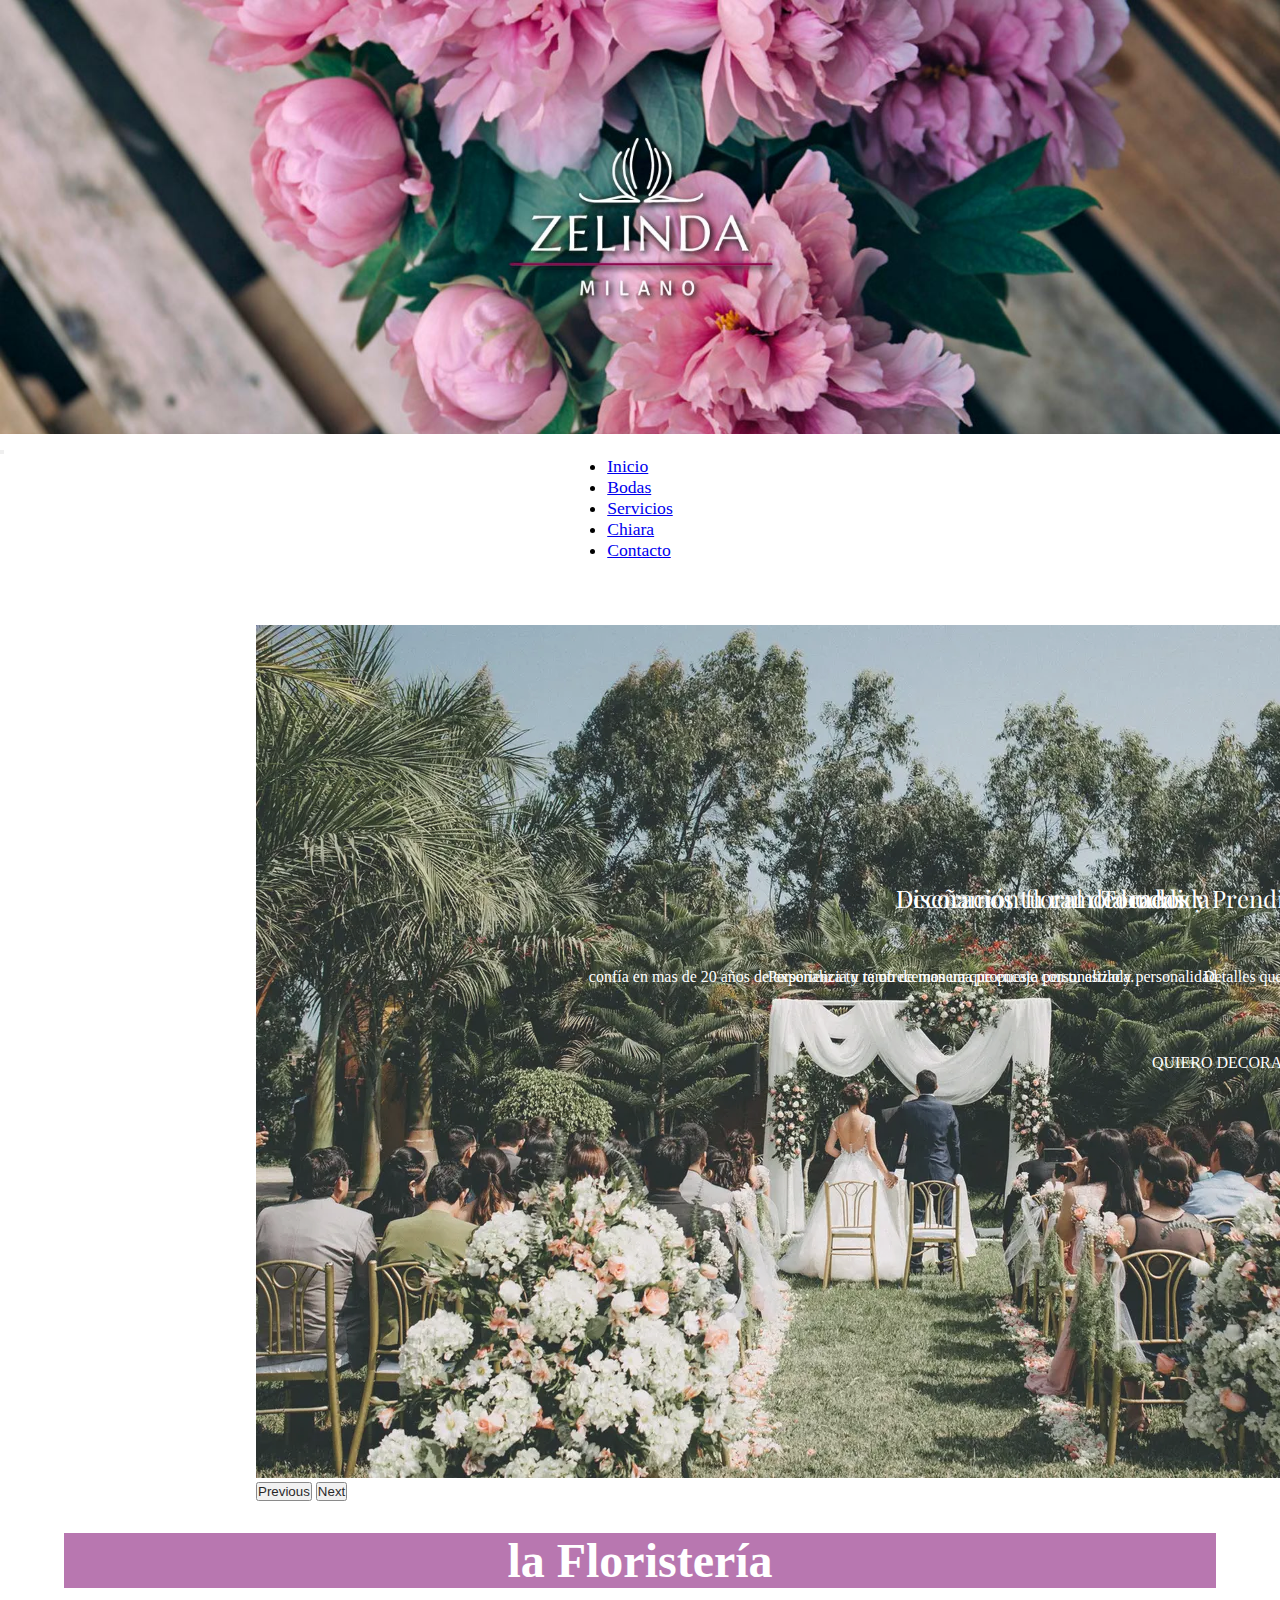
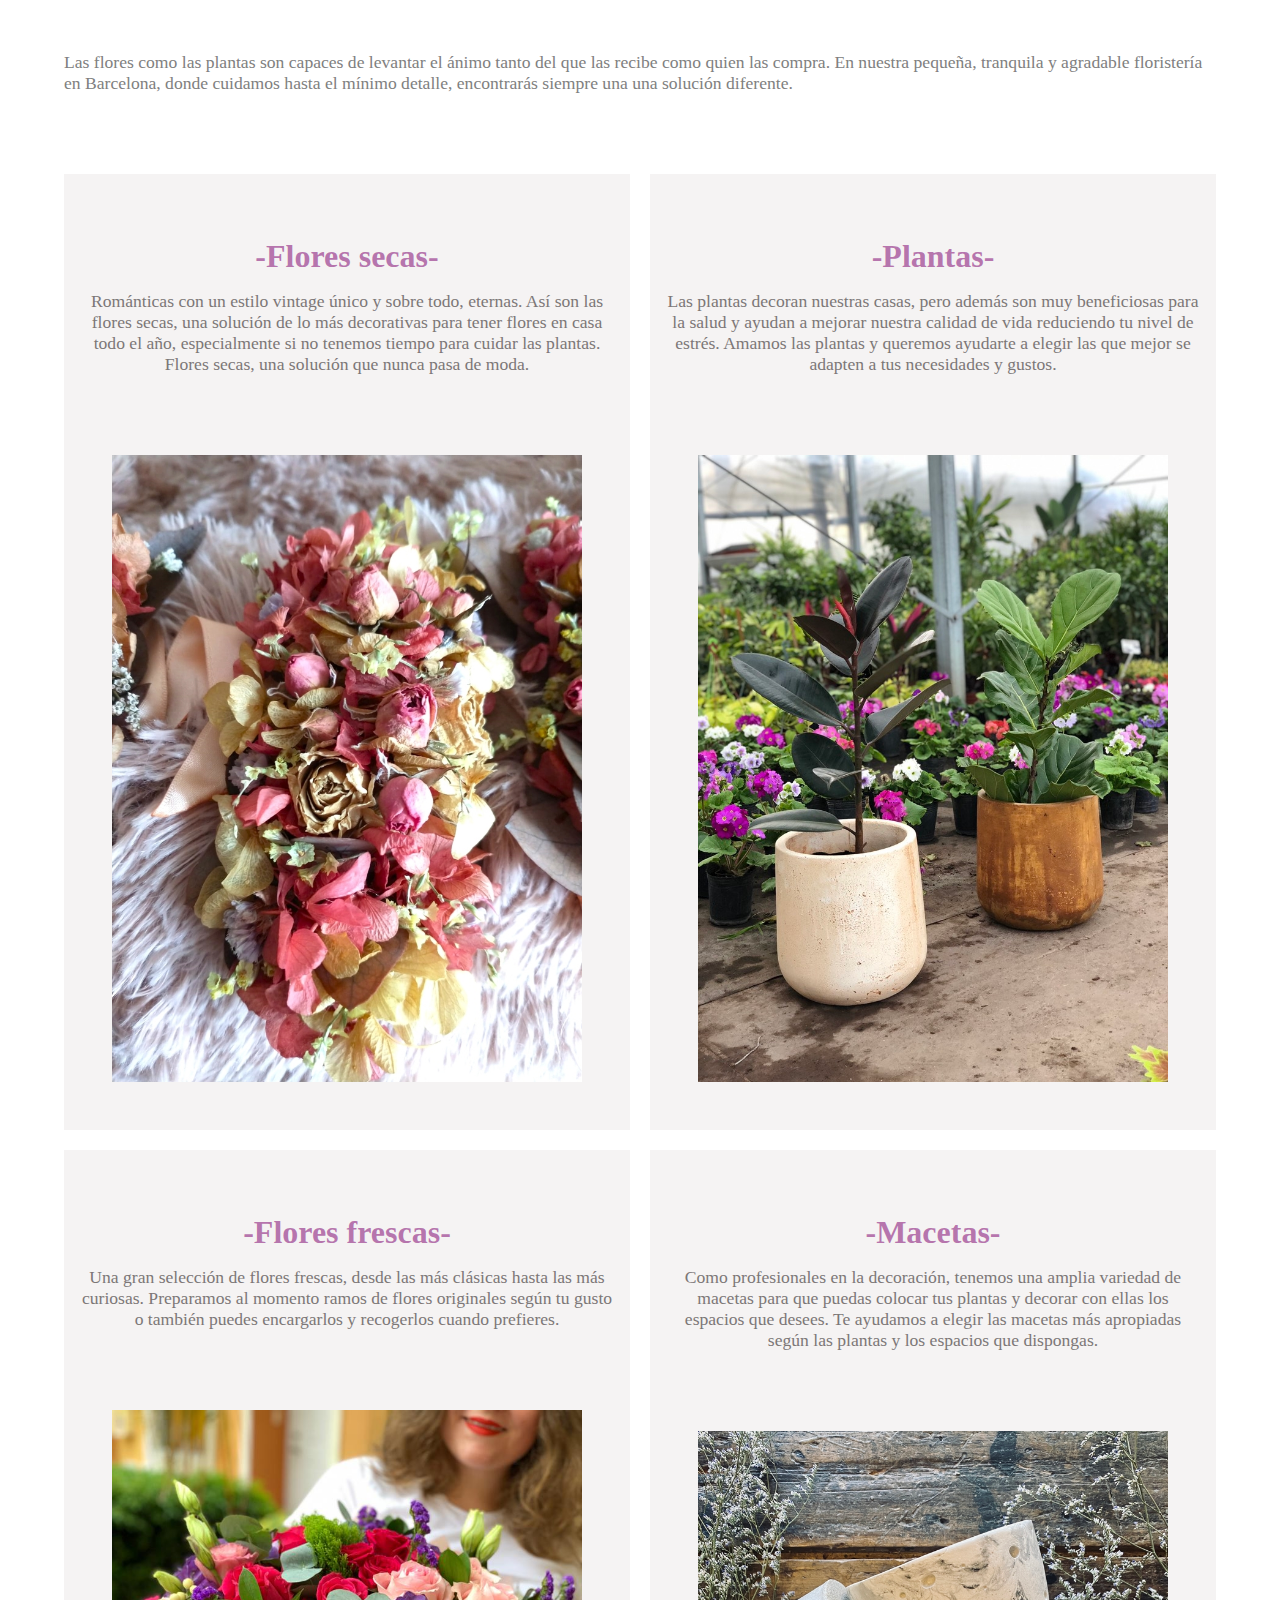
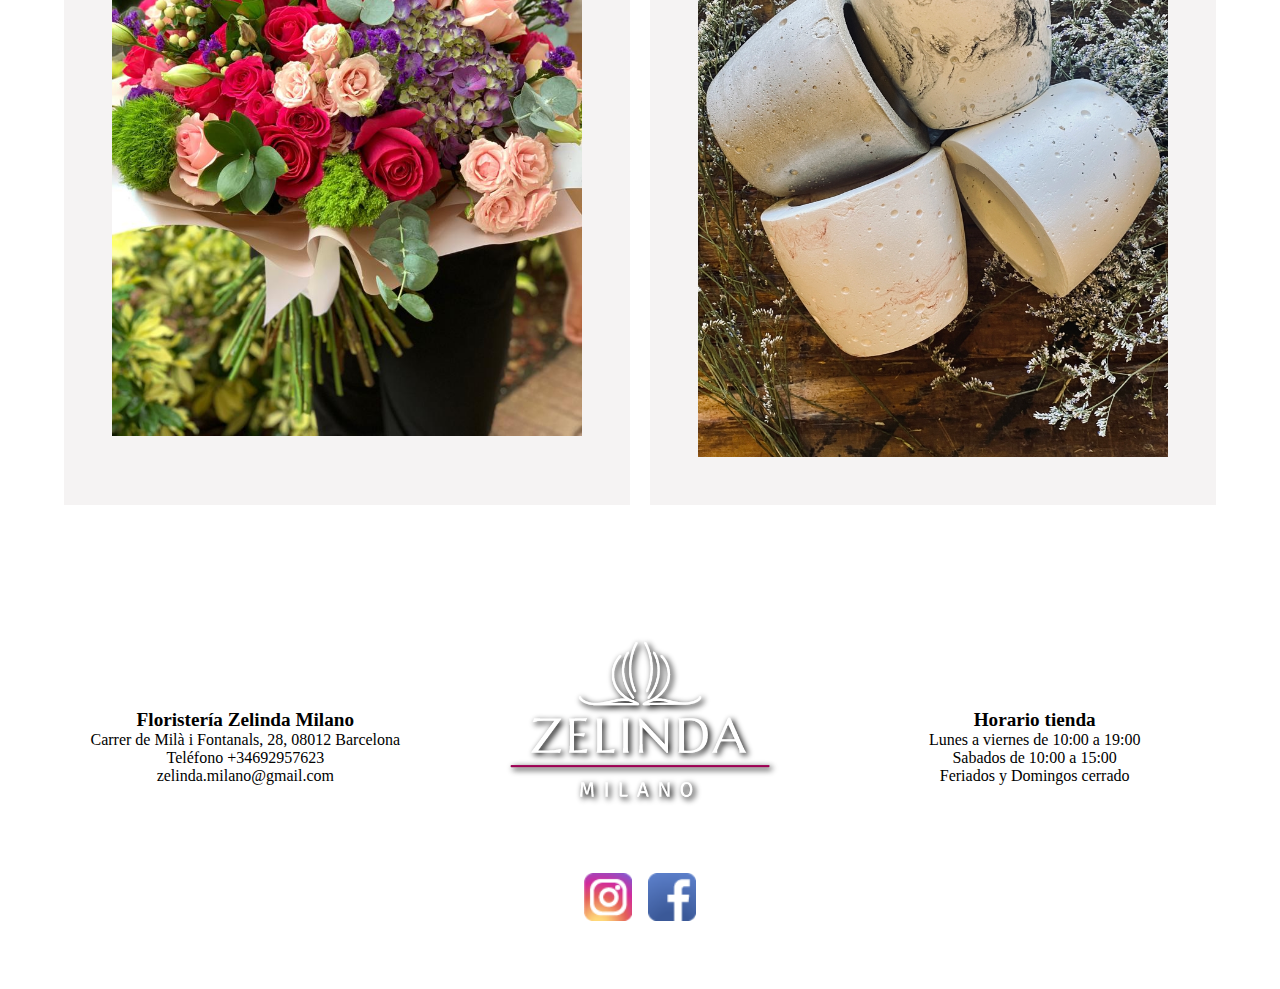
<file: index.html>
<!DOCTYPE html>
<html lang="es">

<head>
    <meta charset="UTF-8">
    <meta http-equiv="X-UA-Compatible" content="IE=edge">
    <meta name="viewport" content="width=device-width, initial-scale=1.0">    
    <title>Zelinda Milano | Tu floristería de confianza en Barcelona" </title>
    <meta name="keywords" content="florerias, floristeria, ramos, bodas, decoración floral, plantas, flores secas, macetas, flores frescas, tocados, predidos, pulseras, decoracion interiores">
    <meta name="description" content="Decoración de Flores. Levanta el animo con las flores y las plantas de la Floristería Zelinda Milano en Barcelona.">
    <link rel="icon" href="./images/favicon.png" type="image/x-icon">
    <link href="https://cdn.jsdelivr.net/npm/bootstrap@5.3.0-alpha3/dist/css/bootstrap.min.css" rel="stylesheet"
        integrity="sha384-KK94CHFLLe+nY2dmCWGMq91rCGa5gtU4mk92HdvYe+M/SXH301p5ILy+dN9+nJOZ" crossorigin="anonymous">
    <link rel="stylesheet" href="./scss/stilo.css">
</head>

<body>
    <section class="header">
        <div class="banner">
            <img class="img_banner" src="./images/banner_zelinda_milano.jpg" alt="imagen_banner_logo">

        </div>

        <nav class="navbar navbar-expand-lg bg-body-tertiary ">
            <div class="container-fluid">
                <button class="navbar-toggler" type="button" data-bs-toggle="collapse" data-bs-target="#navbarNav"
                    aria-controls="navbarNav" aria-expanded="false" aria-label="Toggle navigation">
                    <span class="navbar-toggler-icon"></span>
                </button>
                <div class="collapse navbar-collapse menu" id="navbarNav">
                    <ul class="navbar-nav">
                        <li class="nav-item menu-item">
                            <a class="nav-link active" aria-current="page" href="index.html">Inicio</a>
                        </li>
                        <li class="nav-item  menu-item">
                            <a class="nav-link active" aria-current="page" href="./pages/bodas.html">Bodas</a>
                        </li>
                        <li class="nav-item  menu-item">
                            <a class="nav-link active" aria-current="page" href="./pages/servicios.html">Servicios</a>
                        </li>
                        <li class="nav-item  menu-item">
                            <a class="nav-link active" aria-current="page" href="./pages/quienes_somos.html">Chiara</a>
                        </li>
                        <li class="nav-item" menu-item>
                            <a class="nav-link active" aria-current="page" href="./pages/contacto.html">Contacto</a>
                        </li>
                    </ul>
                </div>
            </div>
        </nav>



    </section>
    <main>
        <div class="carrusel_index">
            <div id="carouselExample" class="carousel slide">
                <div class="carousel-inner carousel-contenedor">
                    <div class="carousel-item active decoracion_floral">
                        <h2>Decoración floral de bodas</h2>
                        <p>confía en mas de 20 años de experiencia y te ofrecemos una propuesta personalizada.</p>
                        <a href="./pages/bodas.html#quiero_decorar_mi_boda">QUIERO DECORAR MI BODA</a>
                        <img src="./images/decoracion_floral_bodas.webp" class="d-block w-100"
                            alt="decoracion_floral_bodas">
                    </div>
                    <div class="carousel-item ramo_personalizado">
                        <h2>Diseñamos tu ramo a medida</h2>
                        <p>Personaliza tu ramo de manera que encaje con tu estilo y personalidad.</p>
                        <a href="./pages/bodas.html#quiero_mi_ramo">QUIERO MI RAMO</a>
                        <img src="./images/ramos_novia.webp" class="d-block w-100" alt="ramos_novia">
                    </div>
                    <div class="carousel-item tocados_prendidos">
                        <h2>Tocados y Prendidos</h2>
                        <p>Detalles que hacen la diferencia.</p>
                        <a href="./pages/bodas.html#los_quiero">LOS QUIERO</a>
                        <img src="./images/tocados_prendidos.jpeg" class="d-block w-100 img_carousel"
                            alt="tocados_prendidos">
                    </div>
                </div>
                <button class="carousel-control-prev" type="button" data-bs-target="#carouselExample"
                    data-bs-slide="prev">
                    <span class="carousel-control-prev-icon" aria-hidden="true"></span>
                    <span class="visually-hidden">Previous</span>
                </button>
                <button class="carousel-control-next" type="button" data-bs-target="#carouselExample"
                    data-bs-slide="next">
                    <span class="carousel-control-next-icon" aria-hidden="true"></span>
                    <span class="visually-hidden">Next</span>
                </button>
            </div>
        </div>

        <div class="la_floristeria">
            <h2>la Floristería</h2>
            <p>Las flores como las plantas son capaces de levantar el ánimo tanto del que las recibe como quien las
                compra.
                En nuestra pequeña, tranquila y agradable floristería en Barcelona, donde cuidamos hasta el mínimo
                detalle, encontrarás siempre una una solución diferente.
            </p>
        </div>

        <seccion class="grid-conteiner">
            <div class="grid_item grid_item_1">
                <h3>-Flores secas-</h3>
                <p>
                    Románticas con un estilo vintage único y sobre todo, eternas. Así son las flores secas, una
                    solución de lo más decorativas para tener flores en casa todo el año, especialmente si no
                    tenemos tiempo para cuidar las plantas.
                    Flores secas, una solución que nunca pasa de moda.
                </p>
                <img src="./images/flores_secas.jpeg" alt="flores_secas">
            </div>

            <div class="grid_item grid_item_2">
                <h3>-Plantas-</h3>
                <p> Las plantas decoran nuestras casas, pero además son muy beneficiosas para la salud y ayudan a
                    mejorar nuestra calidad de vida reduciendo tu nivel de estrés. Amamos las plantas y queremos
                    ayudarte a elegir las que mejor se adapten a tus necesidades y gustos.
                </p>
                <img src="./images/plantas_macetas.jpg" alt="plantas_macetas">

            </div>

            <div class="grid_item grid_item_3">
                <h3>-Flores frescas-</h3>
                <p>
                    Una gran selección de flores frescas, desde las más clásicas hasta las más curiosas.
                    Preparamos al momento ramos de flores originales según tu gusto o también puedes encargarlos y
                    recogerlos cuando prefieres.
                </p>
                <img src="./images/flores_frescas.jpg" alt="flores_secas">

            </div>

            <div class="grid_item grid_item_4">
                <h3>-Macetas-</h3>
                <p>
                    Como profesionales en la decoración, tenemos una amplia variedad de macetas para que puedas
                    colocar tus plantas y decorar con ellas los espacios que desees. Te ayudamos a elegir las macetas
                    más apropiadas según las plantas y los espacios que dispongas.
                </p>
                <img src="./images/macetas.jpg" alt="plantas_macetas">
            </div>

        </seccion>
    </main>

    <section class="pie grid_contenedor">
        <div class="direccion grid_itm grid_itm_1">
            <ul>
                <li>
                    <h4>Floristería Zelinda Milano</h6>
                </li>
                <li>Carrer de Milà i Fontanals, 28, 08012 Barcelona</li>
                <li>Teléfono +34692957623</li>
                <li>zelinda.milano@gmail.com</li>
            </ul>
        </div>
        <div class="logo grid_itm grid_itm_2">
            <img src="./images/Logo-Zelinda-Milano3-01-01.png" class="logo_pie" alt="zelinda_milano_logo">
            <div class="social_icons">
                <div class="instagram_icon">                     
                    <a title="Instagram Zelinda Milano" href="https://www.instagram.com/zelindamilano/" target="_blank"><img src="./images/Instagram.png" alt="instagram_icon" /></a>
                </div>
                <div class="facebook_icon">                     
                    <a title="Facebook Zelinda Milano" href="https://www.facebook.com/zelindamilano/" target="_blank"><img src="./images/Facebook.png" alt="facebook_icon" /></a>
                </div>
            </div> 
        </div>
        <div class="horario grid_itm grid_itm_3">
            <ul>
                <li>
                    <h4>Horario tienda</h4>
                </li>
                <li>Lunes a viernes de 10:00 a 19:00 </li>
                <li>Sabados de 10:00 a 15:00</li>
                <li>Feriados y Domingos cerrado</li>
            </ul>
        </div>
    </section>


    <script src="https://cdn.jsdelivr.net/npm/bootstrap@5.3.0-alpha3/dist/js/bootstrap.bundle.min.js"
        integrity="sha384-ENjdO4Dr2bkBIFxQpeoTz1HIcje39Wm4jDKdf19U8gI4ddQ3GYNS7NTKfAdVQSZe"
        crossorigin="anonymous"></script>
</body>

</html>
</file>
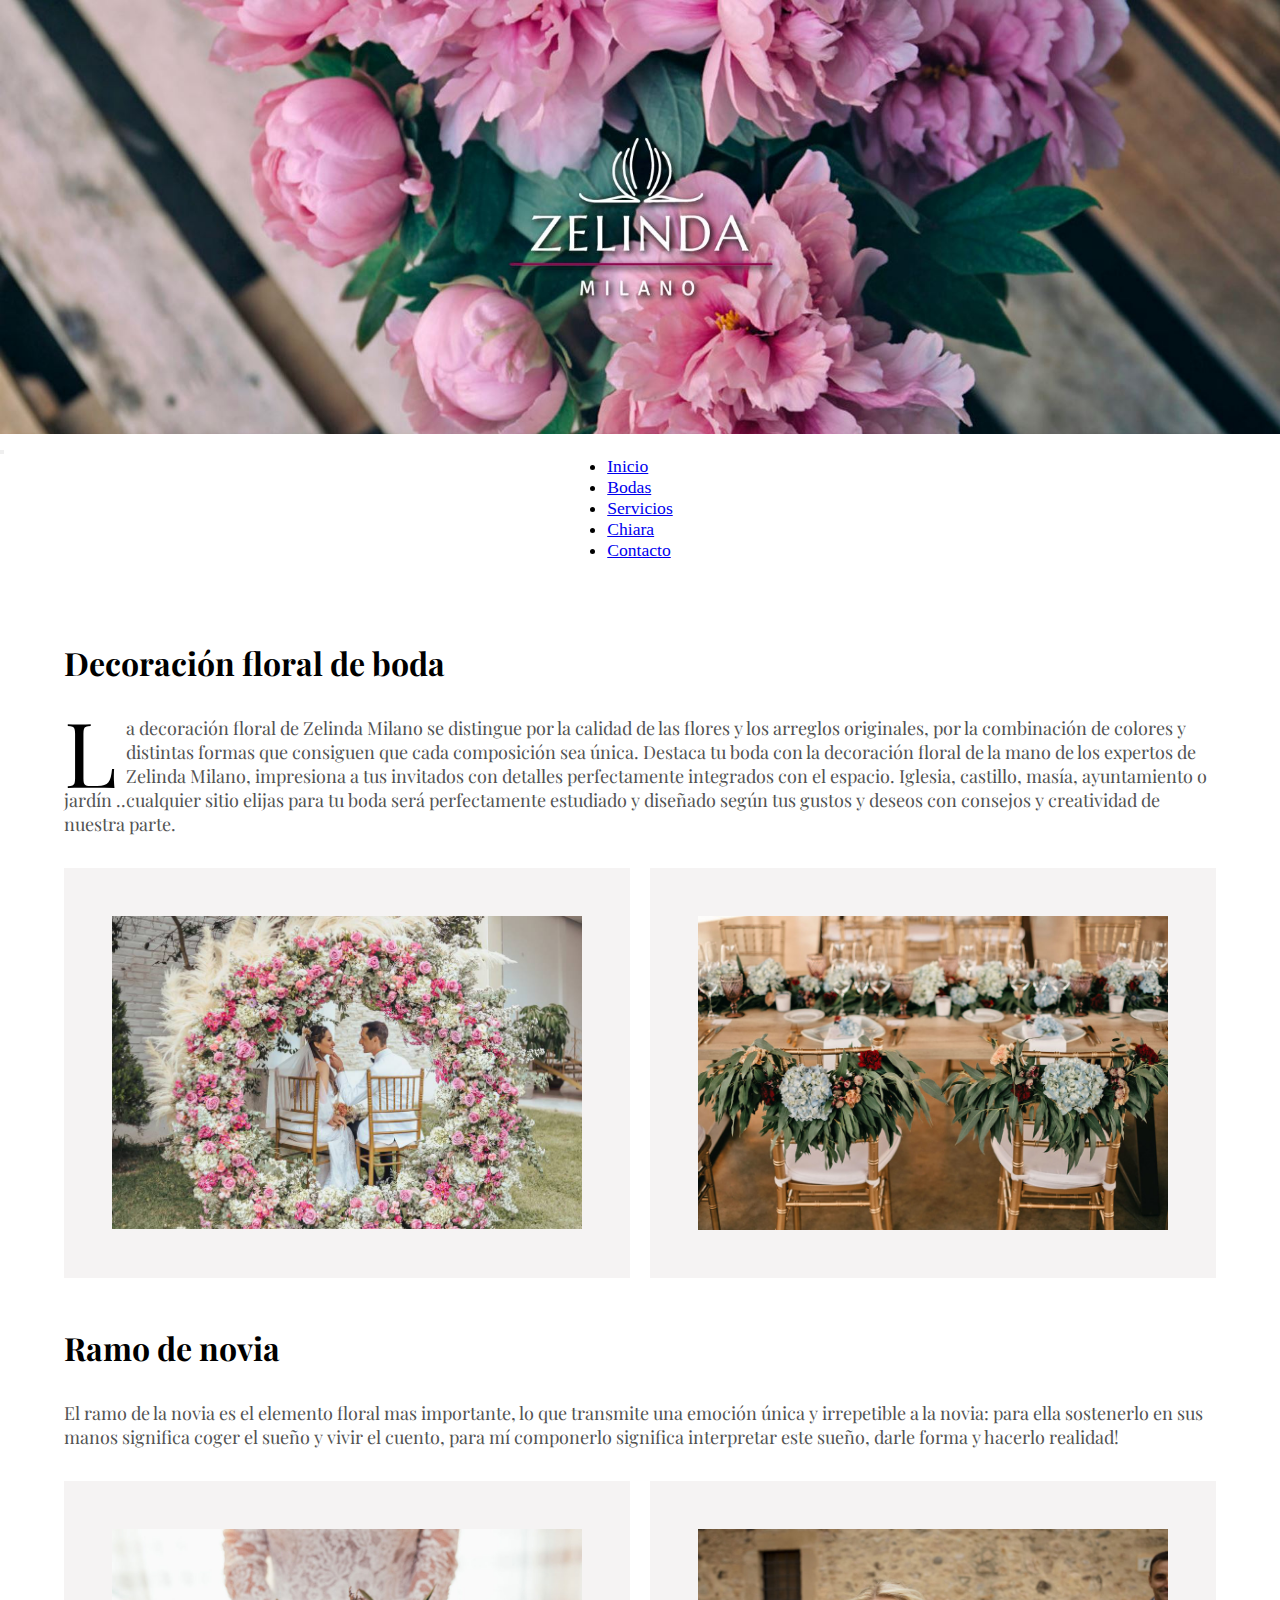
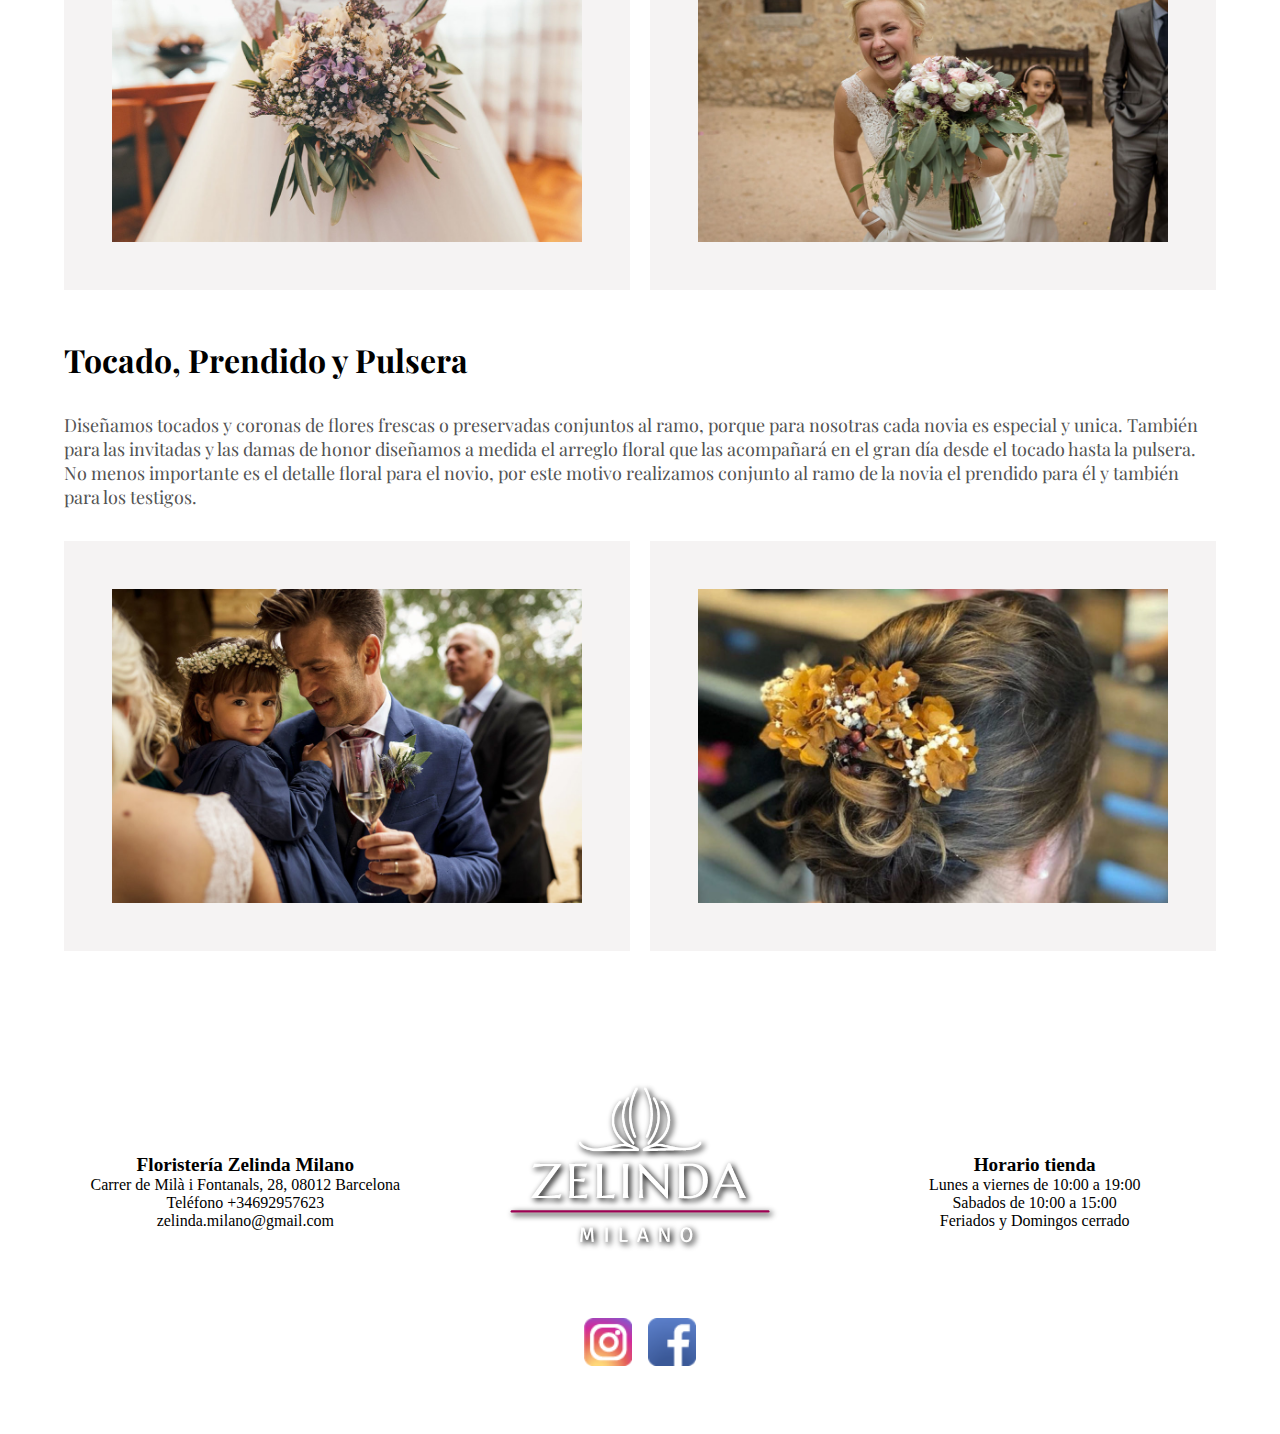
<file: pages/bodas.html>
<!DOCTYPE html>
<html lang="es">

<head>
    <meta charset="UTF-8">
    <meta http-equiv="X-UA-Compatible" content="IE=edge">
    <meta name="viewport" content="width=device-width, initial-scale=1.0">    
    <title>Decoración floral de Bodas | Floristeria - Zelinda Milano</title>
    <meta name="keywords" content="florerias, floristeria, ramos, bodas, decoración floral, plantas, flores secas, macetas, flores frescas, tocados, predidos, pulseras, decoracion interiores">
    <meta name="description" content="Decoración de Flores. Levanta el animo con las flores y las plantas de la Floristería Zelinda Milano en Barcelona.">
    <link rel="icon" href="../images/favicon.png" type="image/x-icon">
    <link href="https://cdn.jsdelivr.net/npm/bootstrap@5.3.0-alpha3/dist/css/bootstrap.min.css" rel="stylesheet"
        integrity="sha384-KK94CHFLLe+nY2dmCWGMq91rCGa5gtU4mk92HdvYe+M/SXH301p5ILy+dN9+nJOZ" crossorigin="anonymous">
    <link rel="stylesheet" href="../scss/stilo.css">

</head>

<body>

    <section class="header">
        <div class="banner">
            <img class="img_banner" src="../images/banner_zelinda_milano.jpg" alt="imagen_banner_logo">
        </div>

        <nav class="navbar navbar-expand-lg bg-body-tertiary ">
            <div class="container-fluid">
                <button class="navbar-toggler" type="button" data-bs-toggle="collapse" data-bs-target="#navbarNav"
                    aria-controls="navbarNav" aria-expanded="false" aria-label="Toggle navigation">
                    <span class="navbar-toggler-icon"></span>
                </button>
                <div class="collapse navbar-collapse menu" id="navbarNav">
                    <ul class="navbar-nav">
                        <li class="nav-item  ">
                            <a class="nav-link active " aria-current="page" href="../index.html">Inicio</a>
                        </li>
                        <li class="nav-item  menu-item">
                            <a class="nav-link active" aria-current="page" href="bodas.html">Bodas</a>
                        </li>
                        <li class="nav-item  menu-item">
                            <a class="nav-link active" aria-current="page" href="servicios.html">Servicios</a>
                        </li>
                        <li class="nav-item  menu-item">
                            <a class="nav-link active" aria-current="page" href="quienes_somos.html">Chiara</a>
                        </li>
                        <li class="nav-item" menu-item>
                            <a class="nav-link active" aria-current="page" href="contacto.html">Contacto</a>
                        </li>
                    </ul>
                </div>
            </div>
        </nav>

    </section>

    <section class="decoracion" id="quiero_decorar_mi_boda">
        <h1>Decoración floral de boda</h1>
        <p>La decoración floral de Zelinda Milano se distingue por la calidad de las flores y los arreglos
            originales, por la combinación de colores y distintas formas que consiguen que cada composición sea
            única.

            Destaca tu boda con la decoración floral de la mano de los expertos de Zelinda Milano, impresiona a tus
            invitados con detalles
            perfectamente integrados con el espacio.

            Iglesia, castillo, masía, ayuntamiento o jardín ..cualquier sitio elijas para tu boda será perfectamente
            estudiado y diseñado según tus gustos y deseos con consejos y creatividad de nuestra parte.
        </p>
    </section>

    <div class="arreglos_bodas">
        <div class="grid_item item_1">
            <img src="../images/arreglo_bodas_1.jpeg" alt="foto_arreglo_bodas_1">
        </div>
        <div class="grid_item item_2">
            <img src="../images/arreglo_bodas_2.jpg" alt="foto_arreglo_bodas_2">
        </div>

    </div>

    <section class="ramo_novia" id="quiero_mi_ramo">
        <h1>Ramo de novia</h1>
        <p>
            El ramo de la novia es el elemento floral mas importante, lo que transmite una emoción única y irrepetible a
            la novia: para ella sostenerlo en sus manos significa coger el sueño y vivir el cuento, para mí componerlo
            significa interpretar este sueño, darle forma y hacerlo realidad!
        </p>
    </section>

    <div class="arreglos_bodas">
        <div class="grid_item item_1">
            <img src="../images/ramo_novia_1.jpg" alt="foto_ramo_novia_1">
        </div>
        <div class="grid_item item_2">
            <img src="../images/ramo_novia_2.jpg" alt="foto_ramo_novia_2">
        </div>

    </div>

    <section class="tocado_prendido_pulsera" id="los_quiero">
        <h1>Tocado, Prendido y Pulsera</h1>
        <p>
            Diseñamos tocados y coronas de flores frescas o preservadas conjuntos al ramo, porque para nosotras cada
            novia es especial y unica.

            También para las invitadas y las damas de honor diseñamos a medida el arreglo floral que las acompañará en
            el gran día desde el tocado hasta la pulsera.

            No menos importante es el detalle floral para el novio, por este motivo realizamos conjunto al ramo de la
            novia el prendido para él y también para los testigos.
        </p>
    </section>

    <div class="arreglos_bodas">
        <div class="grid_item item_1">
            <img src="../images/prendido.jpg" alt="foto_prendido">
        </div>
        <div class="grid_item item_2">
            <img src="../images/tocado.jpg" alt="foto_tocado">
        </div>

    </div>

    <section class="pie grid_contenedor" >
        <div class="direccion grid_itm grid_itm_1">
            <ul>
                <li>
                    <h4>Floristería Zelinda Milano</h6>
                </li>
                <li>Carrer de Milà i Fontanals, 28, 08012 Barcelona</li>
                <li>Teléfono +34692957623</li>
                <li>zelinda.milano@gmail.com</li>
            </ul>
        </div>
        <div class="logo grid_itm grid_itm_2">
            <img src="../images/Logo-Zelinda-Milano3-01-01.png" class="logo_pie" alt="zelinda_milano_logo">
            <div class="social_icons">
                <div class="instagram_icon">                     
                    <a title="Instagram Zelinda Milano" href="https://www.instagram.com/zelindamilano/" target="_blank"><img src="../images/Instagram.png" alt="instagram_icon" /></a>
                </div>
                <div class="facebook_icon">                     
                    <a title="Facebook Zelinda Milano" href="https://www.facebook.com/zelindamilano/" target="_blank"><img src="../images/Facebook.png" alt="facebook_icon" /></a>
                </div>
            </div> 
        </div>
        <div class="horario grid_itm grid_itm_3">
            <ul>
                <li>
                    <h4>Horario tienda</h4>
                </li>
                <li>Lunes a viernes de 10:00 a 19:00 </li>
                <li>Sabados de 10:00 a 15:00</li>
                <li>Feriados y Domingos cerrado</li>
            </ul>
        </div>
    </section>

    <script src="https://cdn.jsdelivr.net/npm/bootstrap@5.3.0-alpha3/dist/js/bootstrap.bundle.min.js"
        integrity="sha384-ENjdO4Dr2bkBIFxQpeoTz1HIcje39Wm4jDKdf19U8gI4ddQ3GYNS7NTKfAdVQSZe"
        crossorigin="anonymous"></script>

</body>

</html>
</file>
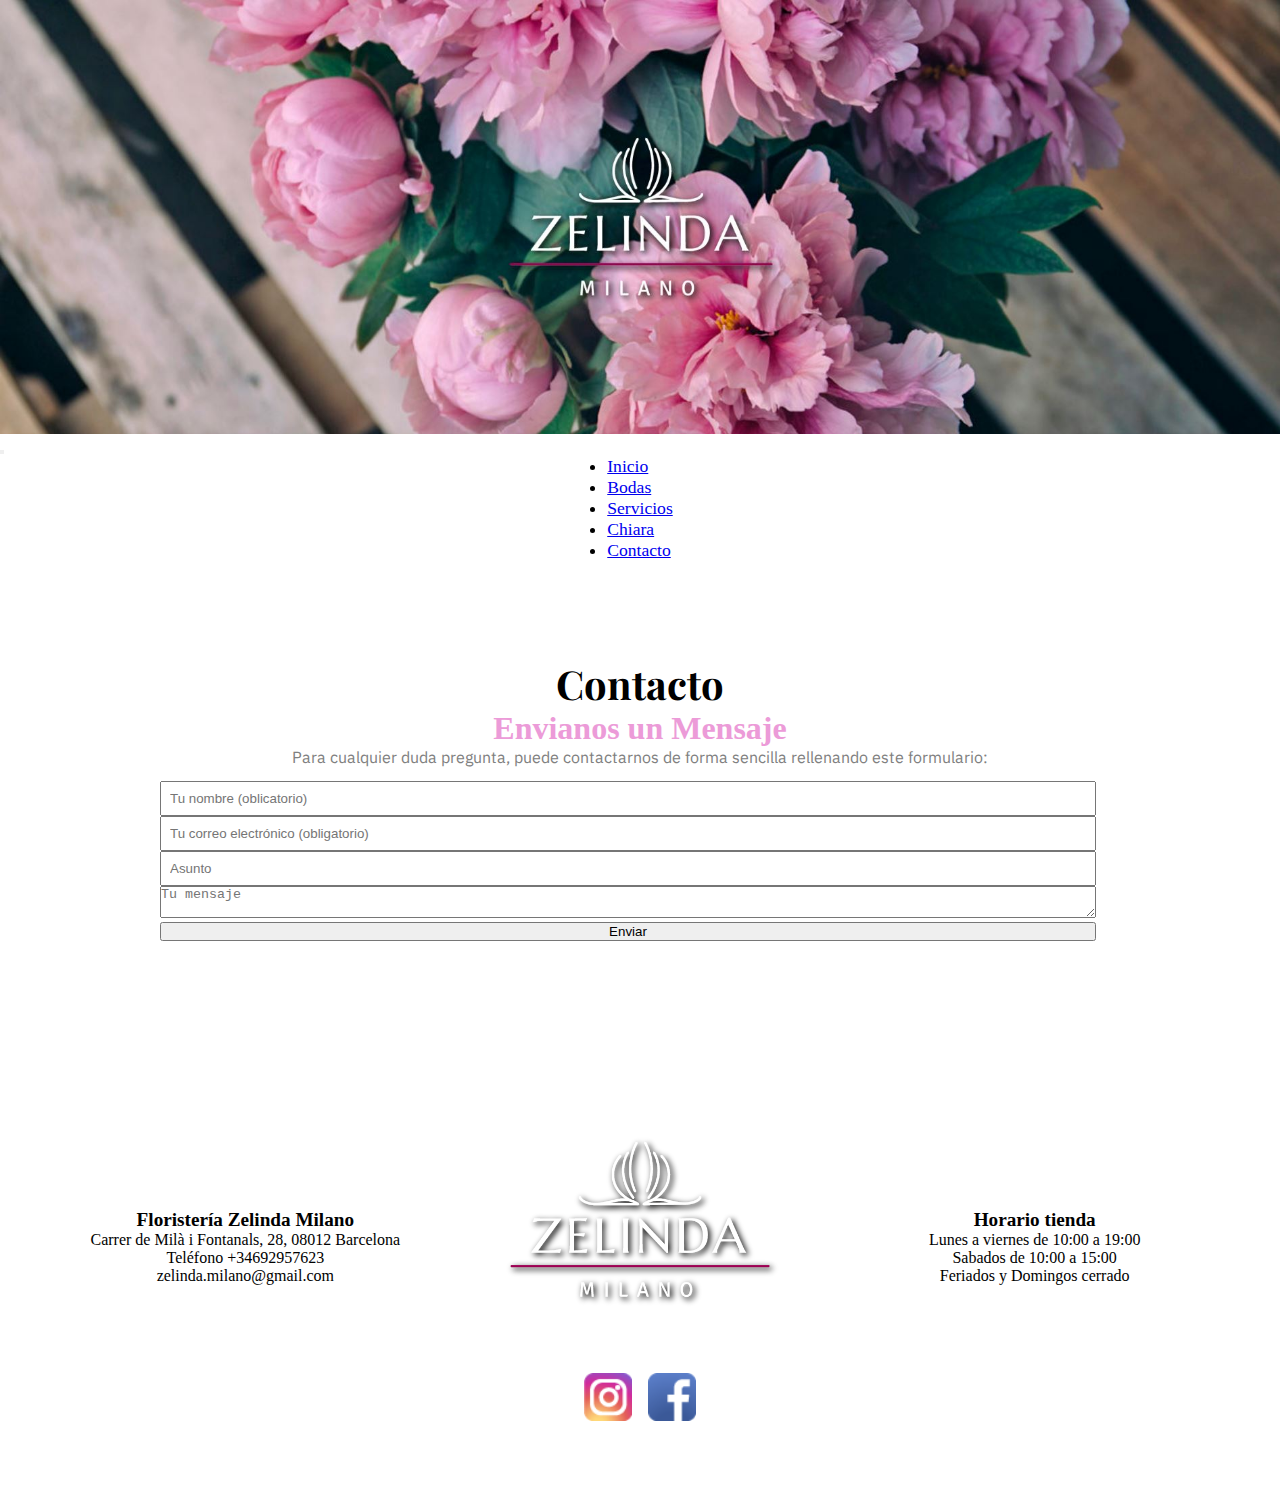
<file: pages/contacto.html>
<!DOCTYPE html>
<html lang="es">

<head>
    <meta charset="UTF-8">
    <meta http-equiv="X-UA-Compatible" content="IE=edge">
    <meta name="viewport" content="width=device-width, initial-scale=1.0">    
    <title>Contacto | Floristería - Zelinda Milano</title>
    <meta name="keywords" content="florerias, floristeria, ramos, bodas, decoración floral, plantas, flores secas, macetas, flores frescas, tocados, predidos, pulseras, decoracion interiores">
    <meta name="description" content="Decoración de Flores. Levanta el animo con las flores y las plantas de la Floristería Zelinda Milano en Barcelona.">
    <link rel="icon" href="../images/favicon.png" type="image/x-icon">
    <link href="https://cdn.jsdelivr.net/npm/bootstrap@5.3.0-alpha3/dist/css/bootstrap.min.css" rel="stylesheet"
        integrity="sha384-KK94CHFLLe+nY2dmCWGMq91rCGa5gtU4mk92HdvYe+M/SXH301p5ILy+dN9+nJOZ" crossorigin="anonymous">
    <link rel="stylesheet" href="../scss/stilo.css">
</head>

<section class="header">
    <div class="banner">
        <img class="img_banner" src="../images/banner_zelinda_milano.jpg" alt="imagen_banner_logo">
    </div>
    <nav class="navbar navbar-expand-lg bg-body-tertiary ">
        <div class="container-fluid">
            <button class="navbar-toggler" type="button" data-bs-toggle="collapse" data-bs-target="#navbarNav"
                aria-controls="navbarNav" aria-expanded="false" aria-label="Toggle navigation">
                <span class="navbar-toggler-icon"></span>
            </button>
            <div class="collapse navbar-collapse menu" id="navbarNav">
                <ul class="navbar-nav">
                    <li class="nav-item  ">
                        <a class="nav-link active " aria-current="page" href="../index.html">Inicio</a>
                    </li>
                    <li class="nav-item  menu-item">
                        <a class="nav-link active" aria-current="page" href="bodas.html">Bodas</a>
                    </li>
                    <li class="nav-item  menu-item">
                        <a class="nav-link active" aria-current="page" href="servicios.html">Servicios</a>
                    </li>
                    <li class="nav-item  menu-item">
                        <a class="nav-link active" aria-current="page" href="quienes_somos.html">Chiara</a>
                    </li>
                    <li class="nav-item" menu-item>
                        <a class="nav-link active" aria-current="page" href="contacto.html">Contacto</a>
                    </li>
                </ul>
            </div>
        </div>
    </nav>
</section>

<section class="contacto">
    <div class="titles">
        <h2>Contacto</h2>
        <h4>Envianos un Mensaje</h4>
        <p>Para cualquier duda pregunta, puede contactarnos de forma sencilla rellenando este formulario:</p>
    </div>
    <div class="formulario">
        <form >
            <input class="box" type="text" placeholder="Tu nombre (oblicatorio)" name="name">
            <input class="box" type="email" placeholder="Tu correo electrónico (obligatorio)" name="email">
            <input class="box" type="text" placeholder="Asunto" name="asunto">
            <textarea class="mensaje" placeholder="Tu mensaje" name="message"></textarea>
            <input type="button" value="Enviar">
        </form>
    </div>


</section>
<footer>
    <section class="pie grid_contenedor" >
        <div class="direccion grid_itm grid_itm_1">
            <ul>
                <li>
                    <h4>Floristería Zelinda Milano</h6>
                </li>
                <li>Carrer de Milà i Fontanals, 28, 08012 Barcelona</li>
                <li>Teléfono +34692957623</li>
                <li>zelinda.milano@gmail.com</li>
            </ul>
        </div>
        <div class="logo grid_itm grid_itm_2">
            <img src="../images/Logo-Zelinda-Milano3-01-01.png" class="logo_pie" alt="zelinda_milano_logo">
            <div class="social_icons">
                <div class="instagram_icon">                     
                    <a title="Instagram Zelinda Milano" href="https://www.instagram.com/zelindamilano/" target="_blank"><img src="../images/Instagram.png" alt="instagram_icon" /></a>
                </div>
                <div class="facebook_icon">                     
                    <a title="Facebook Zelinda Milano" href="https://www.facebook.com/zelindamilano/" target="_blank"><img src="../images/Facebook.png" alt="facebook_icon" /></a>
                </div>
            </div> 
        </div>
        <div class="horario grid_itm grid_itm_3">
            <ul>
                <li>
                    <h4>Horario tienda</h4>
                </li>
                <li>Lunes a viernes de 10:00 a 19:00 </li>
                <li>Sabados de 10:00 a 15:00</li>
                <li>Feriados y Domingos cerrado</li>
            </ul>
        </div>
    </section>

    <script src="https://cdn.jsdelivr.net/npm/bootstrap@5.3.0-alpha3/dist/js/bootstrap.bundle.min.js"
        integrity="sha384-ENjdO4Dr2bkBIFxQpeoTz1HIcje39Wm4jDKdf19U8gI4ddQ3GYNS7NTKfAdVQSZe"
        crossorigin="anonymous"></script>

</footer>


</html>
</file>
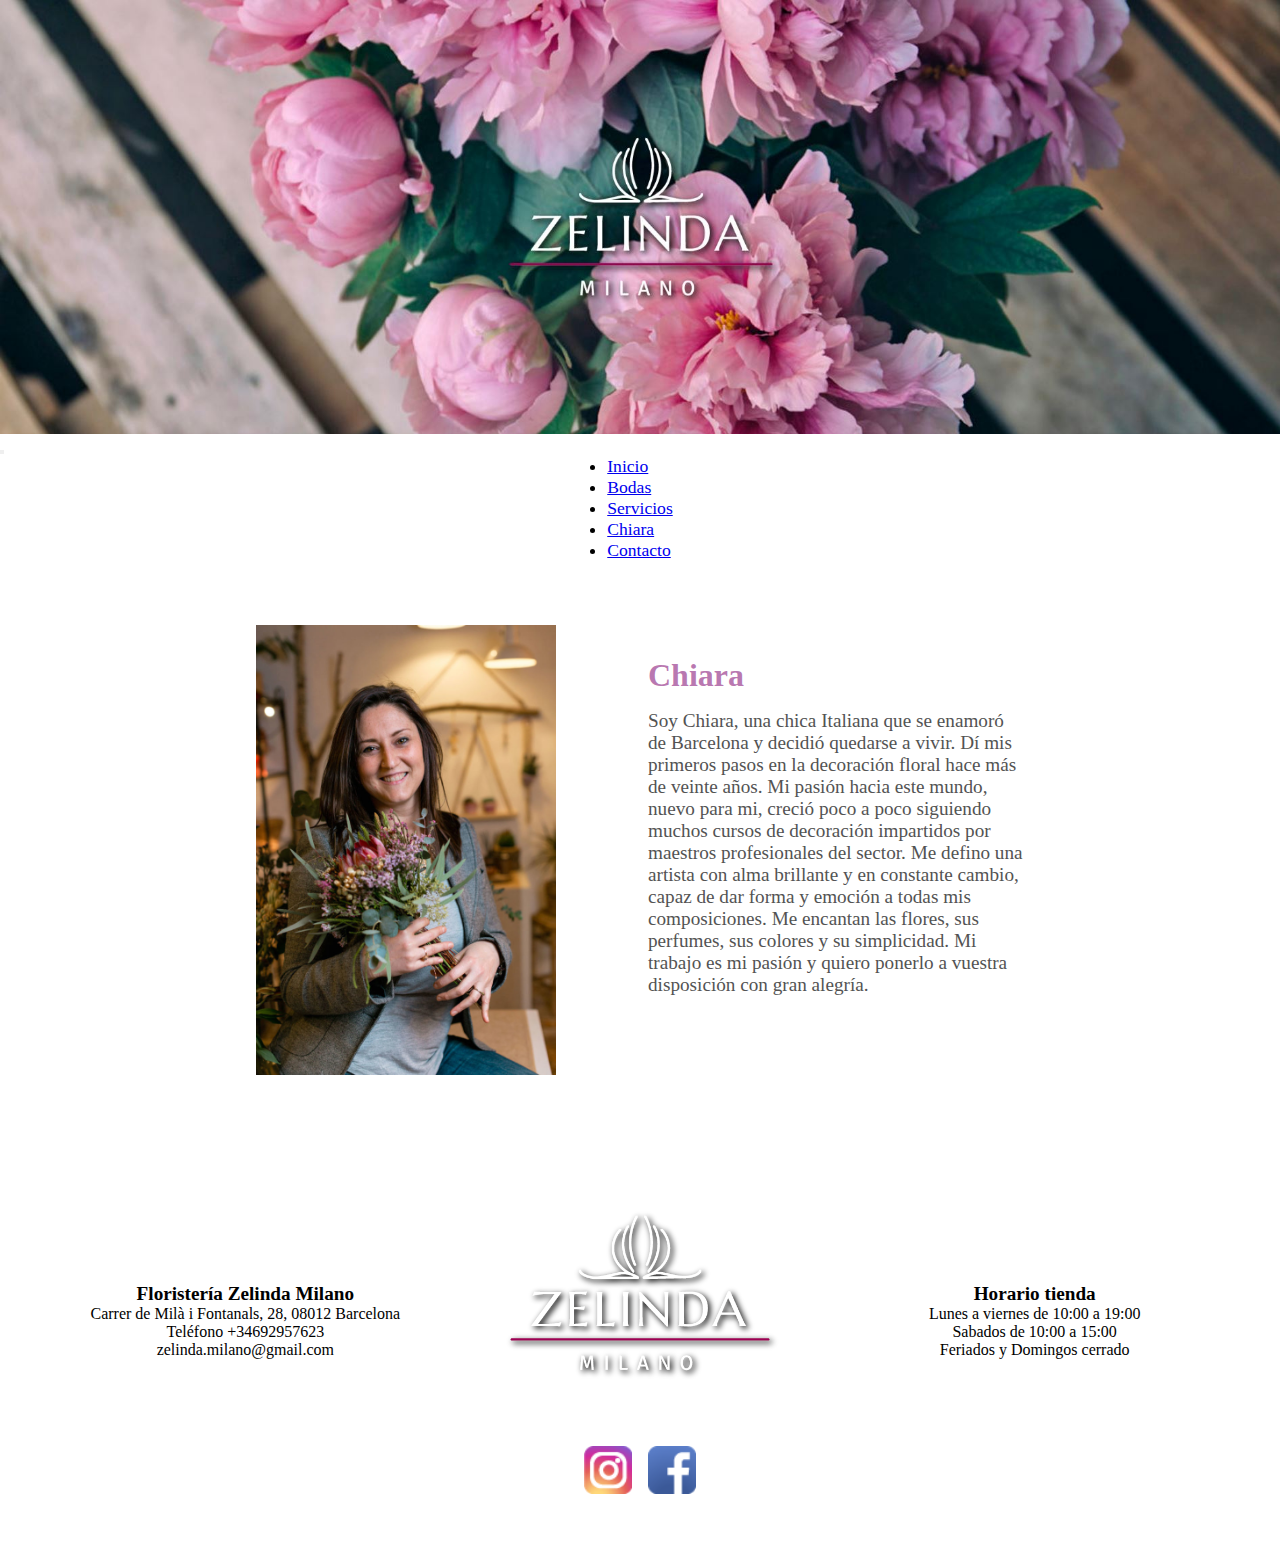
<file: pages/quienes_somos.html>
<!DOCTYPE html>
<html lang="es">

<head>
    <meta charset="UTF-8">
    <meta http-equiv="X-UA-Compatible" content="IE=edge">
    <meta name="viewport" content="width=device-width, initial-scale=1.0">
    <title>Chiara | Floristería - Zelinda Milano</title>
    <meta name="keywords" content="florerias, floristeria, ramos, bodas, decoración floral, plantas, flores secas, macetas, flores frescas, tocados, predidos, pulseras, decoracion interiores">
    <meta name="description" content="Decoración de Flores. Levanta el animo con las flores y las plantas de la Floristería Zelinda Milano en Barcelona.">
    <link rel="icon" href="../images/favicon.png" type="image/x-icon">
    <link href="https://cdn.jsdelivr.net/npm/bootstrap@5.3.0-alpha3/dist/css/bootstrap.min.css" rel="stylesheet"
        integrity="sha384-KK94CHFLLe+nY2dmCWGMq91rCGa5gtU4mk92HdvYe+M/SXH301p5ILy+dN9+nJOZ" crossorigin="anonymous">
    <link rel="stylesheet" href="../scss/stilo.css">

</head>

<body>

    <section class="header">
        <div class="banner">
            <img class="img_banner" src="../images/banner_zelinda_milano.jpg" alt="imagen_banner_logo">
        </div>
        <nav class="navbar navbar-expand-lg bg-body-tertiary ">
            <div class="container-fluid">
                <button class="navbar-toggler" type="button" data-bs-toggle="collapse" data-bs-target="#navbarNav"
                    aria-controls="navbarNav" aria-expanded="false" aria-label="Toggle navigation">
                    <span class="navbar-toggler-icon"></span>
                </button>
                <div class="collapse navbar-collapse menu" id="navbarNav">
                    <ul class="navbar-nav">
                        <li class="nav-item  ">
                            <a class="nav-link active " aria-current="page" href="../index.html">Inicio</a>
                        </li>
                        <li class="nav-item  menu-item">
                            <a class="nav-link active" aria-current="page" href="bodas.html">Bodas</a>
                        </li>
                        <li class="nav-item  menu-item">
                            <a class="nav-link active" aria-current="page" href="servicios.html">Servicios</a>
                        </li>
                        <li class="nav-item  menu-item">
                            <a class="nav-link active" aria-current="page" href="quienes_somos.html">Chiara</a>
                        </li>
                        <li class="nav-item" menu-item>
                            <a class="nav-link active" aria-current="page" href="contacto.html">Contacto</a>
                        </li>
                    </ul>
                </div>
            </div>
        </nav>
    </section>


    <main>


        <section class="chiara">
            <div class="chiara_grid_item chiara_item_1">
                <h1>Chiara</h1>
            </div>
            <div class="chiara_grid_item chiara_item_2">
                <p>Soy Chiara, una chica Italiana que se enamoró de Barcelona y decidió quedarse a vivir.

                    Dí mis primeros pasos en la decoración floral hace más de veinte años. Mi pasión hacia este mundo,
                    nuevo para mi, creció poco a poco siguiendo muchos cursos de decoración impartidos por maestros
                    profesionales del sector.

                    Me defino una artista con alma brillante y en constante cambio, capaz de dar forma y emoción a todas
                    mis composiciones.

                    Me encantan las flores, sus perfumes, sus colores y su simplicidad.

                    Mi trabajo es mi pasión y quiero ponerlo a vuestra disposición con gran alegría.
                </p>
            </div>
            <div class="chiara_grid_item chiara_item_3">
                <img src="../images/chiara.jpg" alt="chiara">
            </div>
        </section>



    </main>
    <footer>
        <section class="pie grid_contenedor" >
            <div class="direccion grid_itm grid_itm_1">
                <ul>
                    <li>
                        <h4>Floristería Zelinda Milano</h6>
                    </li>
                    <li>Carrer de Milà i Fontanals, 28, 08012 Barcelona</li>
                    <li>Teléfono +34692957623</li>
                    <li>zelinda.milano@gmail.com</li>
                </ul>
            </div>
            <div class="logo grid_itm grid_itm_2">
                <img src="../images/Logo-Zelinda-Milano3-01-01.png" class="logo_pie" alt="zelinda_milano_logo">
                <div class="social_icons">
                    <div class="instagram_icon">                     
                        <a title="Instagram Zelinda Milano" href="https://www.instagram.com/zelindamilano/" target="_blank"><img src="../images/Instagram.png" alt="instagram_icon" /></a>
                    </div>
                    <div class="facebook_icon">                     
                        <a title="Facebook Zelinda Milano" href="https://www.facebook.com/zelindamilano/" target="_blank"><img src="../images/Facebook.png" alt="facebook_icon" /></a>
                    </div>
                </div> 
            </div>
            <div class="horario grid_itm grid_itm_3">
                <ul>
                    <li>
                        <h4>Horario tienda</h4>
                    </li>
                    <li>Lunes a viernes de 10:00 a 19:00 </li>
                    <li>Sabados de 10:00 a 15:00</li>
                    <li>Feriados y Domingos cerrado</li>
                </ul>
            </div>
        </section>

    </footer>

    <script src="https://cdn.jsdelivr.net/npm/bootstrap@5.3.0-alpha3/dist/js/bootstrap.bundle.min.js"
        integrity="sha384-ENjdO4Dr2bkBIFxQpeoTz1HIcje39Wm4jDKdf19U8gI4ddQ3GYNS7NTKfAdVQSZe"
        crossorigin="anonymous"></script>

</body>

</html>
</file>
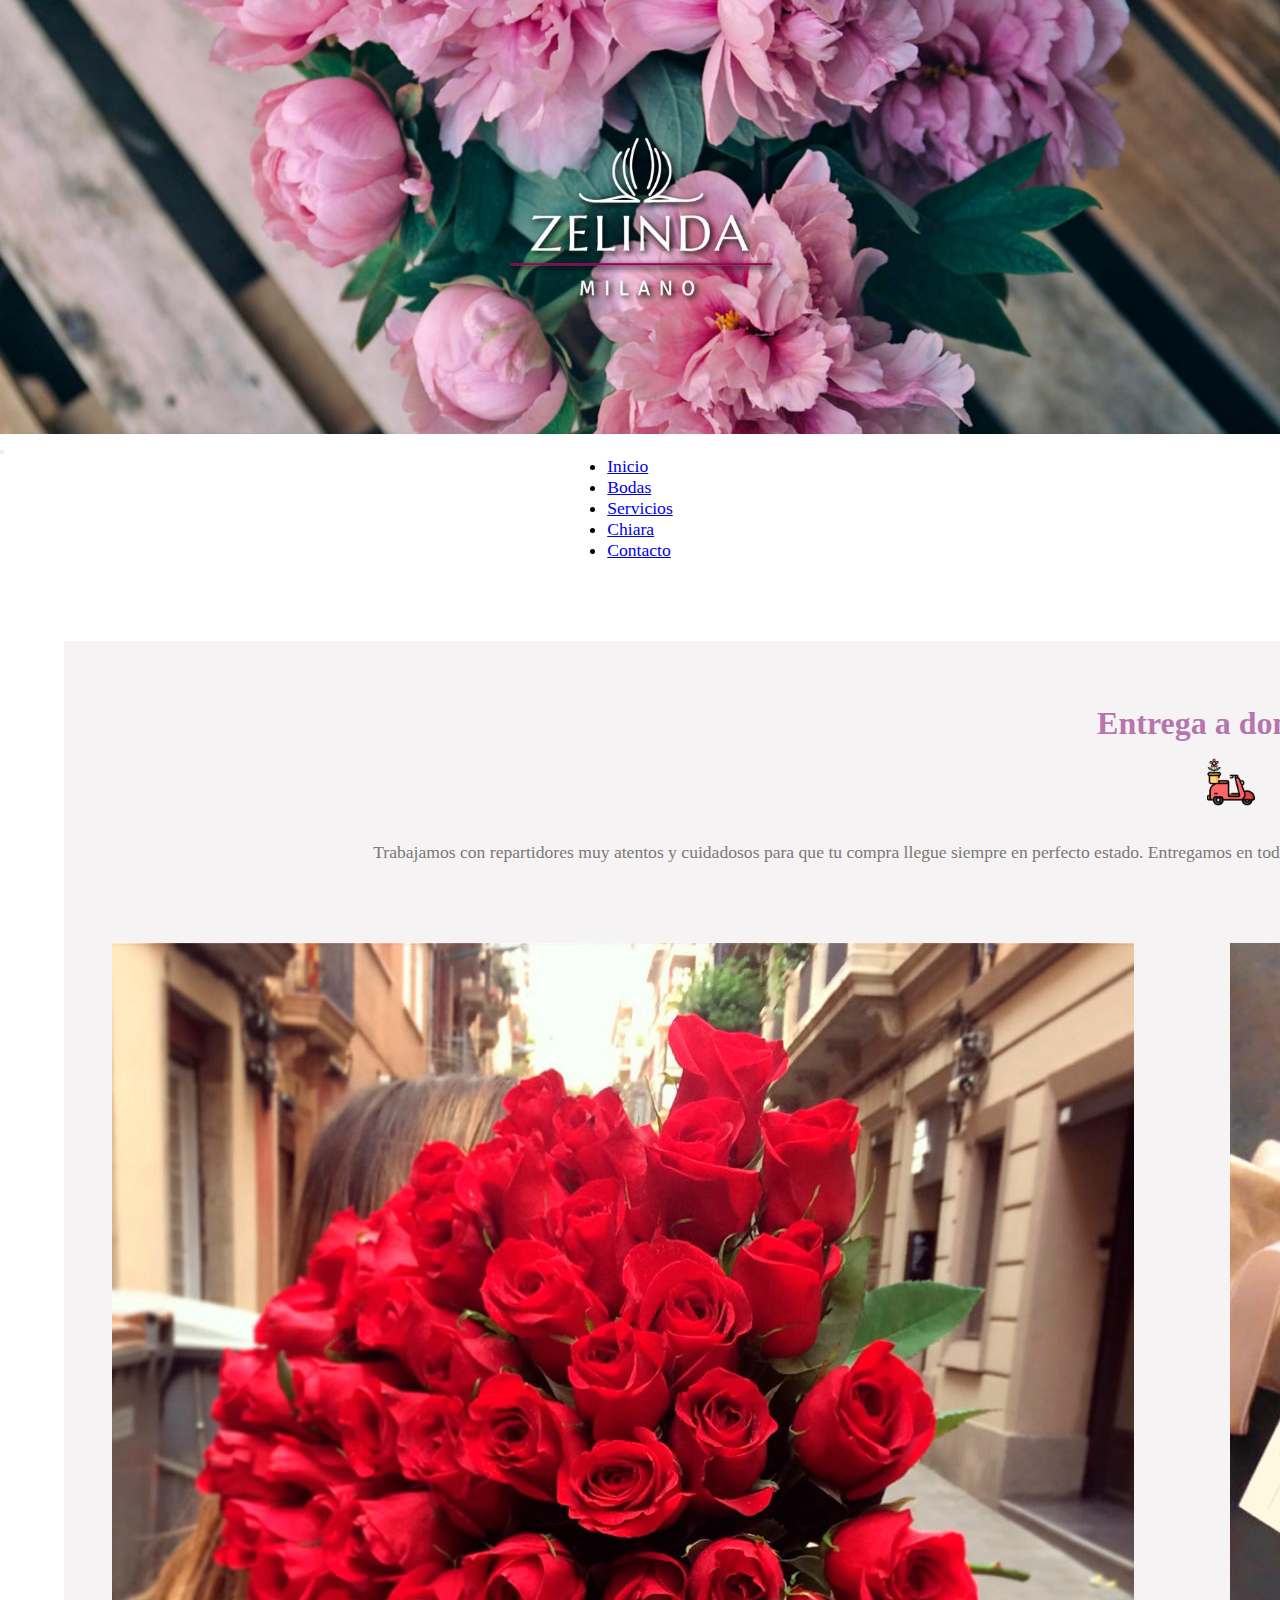
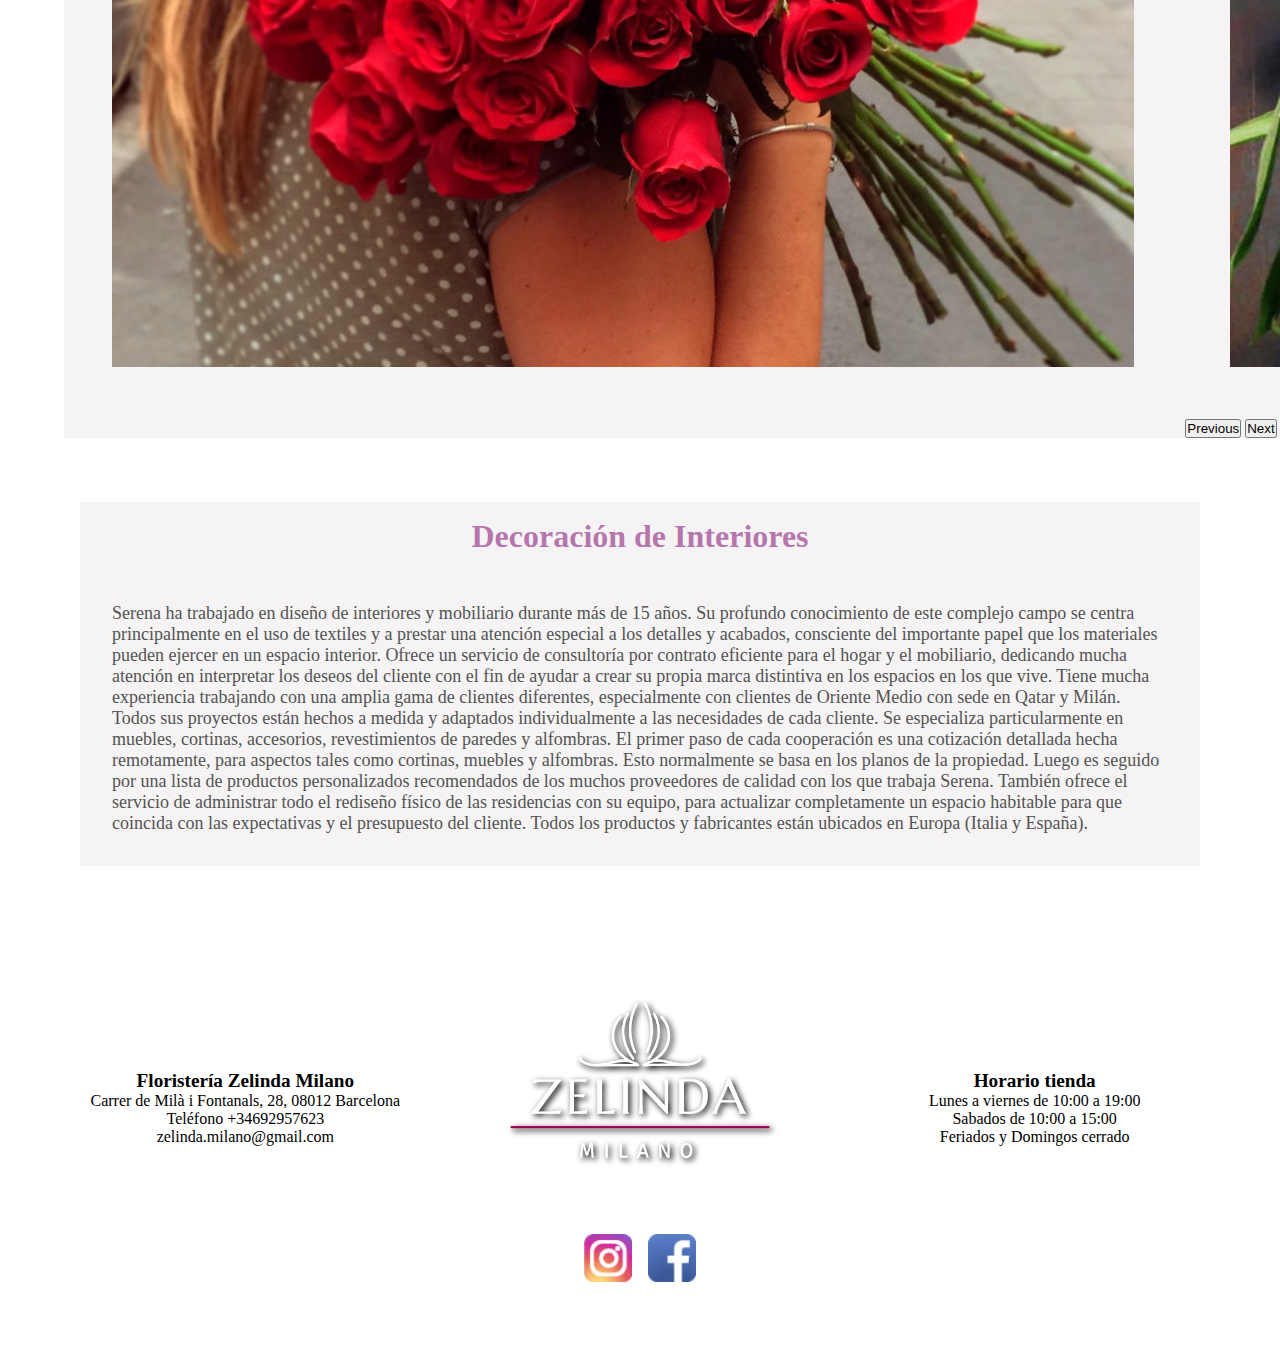
<file: pages/servicios.html>
<!DOCTYPE html>
<html lang="es">

<head>
    <meta charset="UTF-8">
    <meta http-equiv="X-UA-Compatible" content="IE=edge">
    <meta name="viewport" content="width=device-width, initial-scale=1.0">    
    <title>Servicios | Floristería - Zelinda Milano</title>
    <meta name="keywords" content="florerias, floristeria, ramos, bodas, decoración floral, plantas, flores secas, macetas, flores frescas, tocados, predidos, pulseras, decoracion interiores">
    <meta name="description" content="Decoración de Flores. Levanta el animo con las flores y las plantas de la Floristería Zelinda Milano en Barcelona.">
    <link rel="icon" href="../images/favicon.png" type="image/x-icon">
    <link href="https://cdn.jsdelivr.net/npm/bootstrap@5.3.0-alpha3/dist/css/bootstrap.min.css" rel="stylesheet"
        integrity="sha384-KK94CHFLLe+nY2dmCWGMq91rCGa5gtU4mk92HdvYe+M/SXH301p5ILy+dN9+nJOZ" crossorigin="anonymous">
    <link rel="stylesheet" href="../scss/stilo.css">

</head>

<body>
    <section class="header">
        <div class="banner">
            <img class="img_banner" src="../images/banner_zelinda_milano.jpg" alt="imagen_banner_logo">
        </div>
        <nav class="navbar navbar-expand-lg bg-body-tertiary ">
            <div class="container-fluid">
                <button class="navbar-toggler" type="button" data-bs-toggle="collapse" data-bs-target="#navbarNav"
                    aria-controls="navbarNav" aria-expanded="false" aria-label="Toggle navigation">
                    <span class="navbar-toggler-icon"></span>
                </button>
                <div class="collapse navbar-collapse menu" id="navbarNav">
                    <ul class="navbar-nav">
                        <li class="nav-item  ">
                            <a class="nav-link active " aria-current="page" href="../index.html">Inicio</a>
                        </li>
                        <li class="nav-item  menu-item">
                            <a class="nav-link active" aria-current="page" href="bodas.html">Bodas</a>
                        </li>
                        <li class="nav-item  menu-item">
                            <a class="nav-link active" aria-current="page" href="servicios.html">Servicios</a>
                        </li>
                        <li class="nav-item  menu-item">
                            <a class="nav-link active" aria-current="page" href="quienes_somos.html">Chiara</a>
                        </li>
                        <li class="nav-item" menu-item>
                            <a class="nav-link active" aria-current="page" href="contacto.html">Contacto</a>
                        </li>
                    </ul>
                </div>
            </div>
        </nav>
    </section>


    <main>

        <section class="servicios"> <!-- Grid -->
            <div class="entrega_domicilio grid_item_servicios">
                <h2>Entrega a domicilio</h2>
                <div class="servicios_iconos servicio_entrega">
                    <img src="../images/044-motorbike-copia.png" alt="imagen_moto_entrega">
                </div>
                <p>Trabajamos con repartidores muy atentos y cuidadosos para que tu compra llegue siempre en perfecto
                    estado.
                    Entregamos en toda la ciudad de Barcelona, reservando día y hora si es una ocasión especial o
                    también en el mismo día de tu compra.</p>
                <div id="carousel_01" class="carousel slide">
                    <div class="carousel-inner carousel-contenedor">
                        <div class="carousel-item active decoracion_floral">
                            <img src="../images/servicio_mensajeria_1.jpg" class="d-block w-100"
                                alt="entrega_domicilio_1">
                        </div>
                        <div class="carousel-item ramo_personalizado">
                            <img src="../images/servicio_mensajeria_2.jpg" class="d-block w-100"
                                alt="entrega_domicilio_2">
                        </div>
                        <div class="carousel-item tocados_prendidos">
                            <img src="../images/servicio_mensajeria_3.jpg" class="d-block w-100 img_carousel"
                                alt="entrega_domicilio_1">
                        </div>
                    </div>
                    <button class="carousel-control-prev" type="button" data-bs-target="#carousel_01"
                        data-bs-slide="prev">
                        <span class="carousel-control-prev-icon" aria-hidden="true"></span>
                        <span class="visually-hidden">Previous</span>
                    </button>
                    <button class="carousel-control-next" type="button" data-bs-target="#carousel_01"
                        data-bs-slide="next">
                        <span class="carousel-control-next-icon" aria-hidden="true"></span>
                        <span class="visually-hidden">Next</span>
                    </button>
                </div>

            </div>
            <div class="servicio_decoracion grid_item_servicios">
                <h2>Servicio de decoración</h2>
                <div class="servicios_iconos servicio_decoracion">
                    <img src="../images/022-plant-3.png" alt="imagen_planta_decoracion">
                </div>
                <p>Decoramos mesas y rincones con flores frescas o según necesidades con flores secas, preservadas o
                    artificiales para hoteles, restaurantes y bares.

                    Decoración floral para todo tipo de eventos sociales, cumpleaños, celebraciones familiares y fiestas
                    privadas.</p>
                <div id="carousel_02" class="carousel slide">
                    <div class="carousel-inner carousel-contenedor">
                        <div class="carousel-item active decoracion_floral">
                            <img src="../images/decoracion_1.jpg" class="d-block w-100" alt="decoracion_floral_bodas">
                        </div>
                        <div class="carousel-item ramo_personalizado">
                            <img src="../images/decoracion_2.jpg" class="d-block w-100" alt="ramos_novia">
                        </div>
                        <div class="carousel-item tocados_prendidos">
                            <img src="../images/decoracion_3.jpg" class="d-block w-100 img_carousel"
                                alt="tocados_prendidos">
                        </div>
                    </div>
                    <button class="carousel-control-prev" type="button" data-bs-target="#carousel_02"
                        data-bs-slide="prev">
                        <span class="carousel-control-prev-icon" aria-hidden="true"></span>
                        <span class="visually-hidden">Previous</span>
                    </button>
                    <button class="carousel-control-next" type="button" data-bs-target="#carousel_02"
                        data-bs-slide="next">
                        <span class="carousel-control-next-icon" aria-hidden="true"></span>
                        <span class="visually-hidden">Next</span>
                    </button>

                </div>

        </section>

        <section class="decoracion_interiores">
            <h2>Decoración de Interiores</h2>
            <p>
                Serena ha trabajado en diseño de interiores y mobiliario durante más de 15 años.

                Su profundo conocimiento de este complejo campo se centra principalmente en el uso de textiles y a
                prestar una atención especial a los detalles y acabados, consciente del importante papel que los
                materiales pueden ejercer en un espacio interior. Ofrece un servicio de consultoría por contrato
                eficiente para el hogar y el mobiliario, dedicando mucha atención en interpretar los deseos del
                cliente con el fin de ayudar a crear su propia marca distintiva en los espacios en los que vive.

                Tiene mucha experiencia trabajando con una amplia gama de clientes diferentes, especialmente con
                clientes de Oriente Medio con sede en Qatar y Milán. Todos sus proyectos están hechos a medida y
                adaptados individualmente a las necesidades de cada cliente. Se especializa particularmente en
                muebles, cortinas, accesorios, revestimientos de paredes y alfombras.

                El primer paso de cada cooperación es una cotización detallada hecha remotamente, para aspectos
                tales como cortinas, muebles y alfombras. Esto normalmente se basa en los planos de la propiedad.
                Luego es seguido por una lista de productos personalizados recomendados de los muchos proveedores de
                calidad con los que trabaja Serena.

                También ofrece el servicio de administrar todo el rediseño físico de las residencias con su equipo,
                para actualizar completamente un espacio habitable para que coincida con las expectativas y el
                presupuesto del cliente.

                Todos los productos y fabricantes están ubicados en Europa (Italia y España).
            </p>


        </section>




    </main>
    <footer>
        <section class="pie grid_contenedor" >
            <div class="direccion grid_itm grid_itm_1">
                <ul>
                    <li>
                        <h4>Floristería Zelinda Milano</h6>
                    </li>
                    <li>Carrer de Milà i Fontanals, 28, 08012 Barcelona</li>
                    <li>Teléfono +34692957623</li>
                    <li>zelinda.milano@gmail.com</li>
                </ul>
            </div>
            <div class="logo grid_itm grid_itm_2">
                <img src="../images/Logo-Zelinda-Milano3-01-01.png" class="logo_pie" alt="zelinda_milano_logo">
                <div class="social_icons">
                    <div class="instagram_icon">                     
                        <a title="Instagram Zelinda Milano" href="https://www.instagram.com/zelindamilano/" target="_blank"><img src="../images/Instagram.png" alt="instagram_icon" /></a>
                    </div>
                    <div class="facebook_icon">                     
                        <a title="Facebook Zelinda Milano" href="https://www.facebook.com/zelindamilano/" target="_blank"><img src="../images/Facebook.png" alt="facebook_icon" /></a>
                    </div>
                </div> 
            </div>
            <div class="horario grid_itm grid_itm_3">
                <ul>
                    <li>
                        <h4>Horario tienda</h4>
                    </li>
                    <li>Lunes a viernes de 10:00 a 19:00 </li>
                    <li>Sabados de 10:00 a 15:00</li>
                    <li>Feriados y Domingos cerrado</li>
                </ul>
            </div>
        </section>
    </footer>
    <script src="https://cdn.jsdelivr.net/npm/bootstrap@5.3.0-alpha3/dist/js/bootstrap.bundle.min.js"
        integrity="sha384-ENjdO4Dr2bkBIFxQpeoTz1HIcje39Wm4jDKdf19U8gI4ddQ3GYNS7NTKfAdVQSZe"
        crossorigin="anonymous"></script>

</body>

</html>
</file>
<file: scss/stilo.css>
@import url("https://fonts.googleapis.com/css2?family=Anuphan&family=Playfair+Display&display=swap");
* {
  margin: 0;
  padding: 0;
  box-sizing: border-box;
}

.header {
  display: flex;
  flex-direction: column;
}
.header .banner {
  max-width: 100%;
}
.header .banner .img_banner {
  width: 100%;
  position: relative;
}

.menu {
  display: flex;
  justify-content: center;
  font-size: 1.1rem;
  margin-top: 0;
}

.nav-link:hover {
  color: blue;
}

.carrusel_index {
  display: flex;
  margin-left: 20%;
  margin-right: 20%;
  opacity: 0.85;
  margin-top: 5%;
  position: relative;
}

.carousel-contenedor {
  display: flex;
  position: relative;
}
.carousel-contenedor h2 {
  font-family: "Playfair Display", serif;
}

.decoracion_floral h2 {
  color: #ffffff;
  font-weight: 300;
  position: absolute;
  top: 30%;
  left: 25%;
}
.decoracion_floral p {
  color: #ffffff;
  font-weight: 50;
  position: absolute;
  top: 40%;
  left: 13%;
}
.decoracion_floral a {
  color: #ffffff;
  font-weight: 0;
  position: absolute;
  top: 50%;
  left: 35%;
  text-decoration: none;
}

.ramo_personalizado h2 {
  color: #ffffff;
  font-weight: 300;
  position: absolute;
  top: 30%;
  left: 25%;
}
.ramo_personalizado p {
  color: #ffffff;
  font-weight: 50;
  position: absolute;
  top: 40%;
  left: 20%;
}
.ramo_personalizado a {
  color: #ffffff;
  font-weight: 0;
  position: absolute;
  top: 50%;
  left: 40%;
  text-decoration: none;
}

.tocados_prendidos h2 {
  color: #ffffff;
  font-weight: 300;
  position: absolute;
  top: 30%;
  left: 33%;
}
.tocados_prendidos p {
  color: #ffffff;
  font-weight: 50;
  position: absolute;
  top: 40%;
  left: 37%;
}
.tocados_prendidos a {
  color: #ffffff;
  font-weight: 0;
  position: absolute;
  top: 50%;
  left: 45%;
  text-decoration: none;
}
.tocados_prendidos .img_carousel {
  max-width: 100%;
}

@media (max-width: 755px) {
  .decoracion_floral {
    justify-content: center;
  }
  .decoracion_floral h2 {
    color: #ffffff;
    font-size: 17px;
    position: absolute;
    top: 30%;
    /* left: 18%; */
  }
  .decoracion_floral p {
    text-align: start;
    color: #ffffff;
    font-size: 10px;
    position: absolute;
    top: 45%;
    left: 8%;
  }
  .decoracion_floral a {
    color: #ffffff;
    font-size: 10px;
    font-weight: 300;
    position: absolute;
    top: 65%;
    left: 30%;
    text-decoration: none;
  }
  .ramo_personalizado h2 {
    color: #ffffff;
    font-size: 15px;
    font-weight: 300;
    position: absolute;
    top: 30%;
    left: 15%;
  }
  .ramo_personalizado p {
    color: #ffffff;
    font-size: 8px;
    font-weight: 50;
    position: absolute;
    top: 45%;
    left: 8%;
  }
  .ramo_personalizado a {
    color: #ffffff;
    font-size: 10px;
    font-weight: 0;
    position: absolute;
    top: 60%;
    left: 37%;
    text-decoration: none;
  }
  .tocados_prendidos h2 {
    color: #ffffff;
    font-size: 15px;
    font-weight: 300;
    position: absolute;
    top: 30%;
    left: 27%;
  }
  .tocados_prendidos p {
    color: #ffffff;
    font-size: 8px;
    font-weight: 50;
    position: absolute;
    top: 45%;
    left: 33%;
  }
  .tocados_prendidos a {
    color: #ffffff;
    font-size: 10px;
    font-weight: 0;
    position: absolute;
    top: 60%;
    left: 43%;
    text-decoration: none;
  }
}
@media (max-width: 480px) {
  .decoracion_floral h2 {
    color: #ffffff;
    font-size: 18px;
    position: absolute;
    top: 30%;
    left: 15%;
  }
  .decoracion_floral p {
    text-align: start;
    color: #ffffff;
    font-size: 8px;
    position: absolute;
    top: 45%;
    left: 8%;
  }
  .decoracion_floral a {
    color: #ffffff;
    font-size: 10px;
    font-weight: 300;
    position: absolute;
    top: 65%;
    left: 30%;
    text-decoration: none;
  }
  .ramo_personalizado h2 {
    color: #ffffff;
    font-size: 15px;
    font-weight: 300;
    position: absolute;
    top: 30%;
    left: 15%;
  }
  .ramo_personalizado p {
    color: #ffffff;
    font-size: 8px;
    font-weight: 50;
    position: absolute;
    top: 45%;
    left: 8%;
  }
  .ramo_personalizado a {
    color: #ffffff;
    font-size: 10px;
    font-weight: 0;
    position: absolute;
    top: 60%;
    left: 37%;
    text-decoration: none;
  }
  .tocados_prendidos h2 {
    color: #ffffff;
    font-size: 15px;
    font-weight: 300;
    position: absolute;
    top: 30%;
    left: 27%;
  }
  .tocados_prendidos p {
    color: #ffffff;
    font-size: 8px;
    font-weight: 50;
    position: absolute;
    top: 45%;
    left: 33%;
  }
  .tocados_prendidos a {
    color: #ffffff;
    font-size: 10px;
    font-weight: 0;
    position: absolute;
    top: 60%;
    left: 43%;
    text-decoration: none;
  }
}
@media (max-width: 365px) {
  .decoracion_floral h2 {
    color: #ffffff;
    font-size: 12px;
    position: absolute;
    top: 30%;
    left: 18%;
  }
  .decoracion_floral p {
    text-align: inherit;
    color: #ffffff;
    font-size: 8px;
    position: absolute;
    top: 45%;
    left: 8%;
  }
  .decoracion_floral a {
    color: #ffffff;
    font-size: 8px;
    font-weight: 300;
    position: absolute;
    top: 65%;
    left: 30%;
    text-decoration: none;
  }
  .ramo_personalizado h2 {
    color: #ffffff;
    font-size: 12px;
    font-weight: 300;
    position: absolute;
    top: 30%;
    left: 15%;
  }
  .ramo_personalizado p {
    color: #ffffff;
    font-size: 8px;
    font-weight: 50;
    position: absolute;
    top: 45%;
    left: 8%;
  }
  .ramo_personalizado a {
    color: #ffffff;
    font-size: 8px;
    font-weight: 0;
    position: absolute;
    top: 65%;
    left: 37%;
    text-decoration: none;
  }
  .tocados_prendidos h2 {
    color: #ffffff;
    font-size: 15px;
    font-weight: 300;
    position: absolute;
    top: 30%;
    left: 19%;
  }
  .tocados_prendidos p {
    color: #ffffff;
    font-size: 8px;
    font-weight: 50;
    position: absolute;
    top: 47%;
    left: 28%;
  }
  .tocados_prendidos a {
    color: #ffffff;
    font-size: 10px;
    font-weight: 0;
    position: absolute;
    top: 60%;
    left: 38%;
    text-decoration: none;
  }
}
.la_floristeria {
  display: flex;
  flex-direction: column;
  padding-top: 2rem;
  margin-left: 5%;
  margin-right: 5%;
}
.la_floristeria h2 {
  text-align: center;
  color: white;
  background-color: rgba(154, 60, 142, 0.6980392157);
  font-size: 3rem;
}
.la_floristeria p {
  font-size: 1.1rem;
  padding-top: 4rem;
  color: grey;
  padding-bottom: 3rem;
}

@media (max-width: 365px) {
  .la_floristeria {
    display: flex;
    flex-direction: column;
    padding-top: 2rem;
    margin-left: 5%;
    margin-right: 5%;
  }
  .la_floristeria h2 {
    text-align: center;
    color: white;
    background-color: rgba(154, 60, 142, 0.6980392157);
    font-size: 1.5rem;
  }
  .la_floristeria p {
    font-size: 0.8rem;
    padding-top: 2rem;
    color: grey;
    padding-bottom: 0rem;
  }
}
.grid-conteiner {
  display: grid;
  grid-template-columns: 1fr 1fr;
  grid-template-rows: 1fr 1fr;
  grid-template-areas: "item_1 item_2" "item_3 item_4";
  padding-top: 2rem;
  grid-gap: 20px;
  margin-inline: 5%;
}

.grid_item {
  display: flex;
  flex-direction: column;
  background-color: #f5f3f3;
  align-items: center;
  text-align: center;
}
.grid_item h3 {
  text-align: center;
  font-size: 2rem;
  padding-top: 4rem;
  padding-bottom: 1rem;
  color: rgba(154, 60, 142, 0.6980392157);
}
.grid_item img {
  max-width: 100%;
  height: auto;
  padding: 3rem;
}
.grid_item p {
  padding-inline: 1rem;
  padding-bottom: 2rem;
  font-size: 1.1rem;
  color: #7c7777;
}

@media (max-width: 480px) {
  .grid-conteiner {
    grid-template-columns: 1fr;
    grid-template-rows: 1fr 1fr 1fr 1fr;
    grid-template-areas: "item_1" "item_2" "item_3" "item_4";
  }
}
@media (max-width: 365px) {
  .grid-conteiner {
    grid-template-columns: 1fr;
    grid-template-rows: 1fr 1fr 1fr 1fr;
    grid-template-areas: "item_1" "item_2" "item_3" "item_4";
  }
  .grid_item {
    display: flex;
    flex-direction: column;
    background-color: #f5f3f3;
    align-items: center;
    text-align: center;
  }
  .grid_item h3 {
    text-align: center;
    font-size: 1.5rem;
    padding-top: 2rem;
    padding-bottom: 1rem;
    color: rgba(154, 60, 142, 0.6980392157);
  }
  .grid_item img {
    max-width: 100%;
    height: auto;
    padding: 3rem;
  }
  .grid_item p {
    padding-inline: 1rem;
    padding-bottom: 0.5rem;
    font-size: 0.8rem;
    color: #7c7777;
  }
}
.decoracion {
  margin-inline: 5%;
  padding-top: 5rem;
}

.decoracion,
.ramo_novia,
.tocado_prendido_pulsera {
  font-family: "Playfair Display", serif;
}

.decoracion p::first-letter {
  font-size: 5em;
  float: left;
  padding: 0.5rem 0.1em 0 0;
  line-height: 0.6em;
  color: black;
}

.decoracion p,
.ramo_novia p,
.tocado_prendido_pulsera p {
  font-size: 18px;
  padding-top: 2rem;
  color: #535353;
}

.ramo_novia {
  margin-inline: 5%;
  padding-top: 3rem;
}

.tocado_prendido_pulsera {
  margin-inline: 5%;
  padding-top: 3rem;
}

.arreglos_bodas {
  display: grid;
  grid-template-columns: 1fr 1fr;
  grid-template-areas: "item_1 item_2";
  padding-top: 2rem;
  grid-gap: 20px;
  margin-inline: 5%;
}

.grid_item {
  display: flex;
  flex-direction: column;
  background-color: #f5f3f3;
  align-items: center;
  text-align: center;
}

@media (max-width: 480px) {
  .arreglos_bodas {
    display: grid;
    grid-template-columns: 1fr;
    grid-template-rows: 1fr, 1fr;
    grid-template-areas: "item_1" "item_2";
    padding-top: 2rem;
    grid-gap: 20px;
    margin-inline: 5%;
  }
}
.servicios {
  display: grid;
  grid-template-columns: 1fr 1fr;
  grid-template-areas: "item_1 item_2";
  padding-top: 5rem;
  grid-gap: 20px;
  margin-inline: 5%;
}
.servicios .grid_item_servicios {
  display: flex;
  flex-direction: column;
  background-color: #f5f3f3;
  align-items: center;
  text-align: center;
}
.servicios .grid_item_servicios h2 {
  text-align: center;
  font-size: 2rem;
  padding-top: 4rem;
  padding-bottom: 1rem;
  color: rgba(154, 60, 142, 0.6980392157);
}
.servicios .grid_item_servicios p {
  padding-inline: 1rem;
  padding-bottom: 2rem;
  font-size: 1.1rem;
  color: #7c7777;
}
.servicios .grid_item_servicios .carousel-item {
  max-width: 100%;
  height: auto;
  padding: 3rem;
}
.servicios .grid_item_servicios .servicios_iconos img {
  width: 3rem;
  padding-bottom: 2rem;
  /* animation-name: ;
  animation-duration: ;*/
  animation-iteration-count: infinite;
  /*animation-direction: alternate; */
  animation: fade-in 1.2s cubic-bezier(0.39, 0.575, 0.565, 1) infinite both;
}

@media (max-width: 755px) {
  .servicios {
    display: grid;
    grid-template-columns: 1fr;
    grid-template-areas: "item_1" "item_2";
    padding-top: 5rem;
    grid-gap: 20px;
    margin-inline: 5%;
  }
  .servicios .grid_item_servicios h2 {
    font-size: 1.5rem;
  }
  .servicios .grid_item_servicios p {
    font-size: 0.9rem;
  }
}
@keyframes fade-in {
  0% {
    opacity: 0;
  }
  100% {
    opacity: 1;
  }
}
.chiara {
  margin-top: 4rem;
  display: grid;
  grid-template-columns: 1fr 1fr;
  grid-template-rows: 0.3fr 1.75fr;
  grid-template-areas: "area_1 area_2" "area_1 area_3";
  margin-inline: 20%;
  gap: 1rem;
}

.chiara_item_3 {
  grid-area: area_1;
  justify-content: center;
}
.chiara_item_3 img {
  width: 300px;
}

.chiara_item_1 {
  grid-area: area_2;
  padding-top: 2rem;
  color: rgba(154, 60, 142, 0.6980392157);
}

.chiara_item_2 {
  grid-area: area_3;
  color: #535353;
  font-size: 1.2rem;
}

@media (max-width: 834px) {
  .chiara {
    margin-top: 4rem;
    display: grid;
    grid-template-columns: 1fr;
    grid-template-rows: 1.75fr;
    grid-template-areas: "area_1" "area_2" "area_3";
    margin-inline: 20%;
    gap: 1rem;
  }
  .chiara_item_3 {
    grid-area: area_1;
    justify-content: center;
  }
  .chiara_item_3 img {
    width: 200px;
  }
  .chiara_item_1 {
    grid-area: area_2;
    padding-top: 1.5rem;
    color: rgba(154, 60, 142, 0.6980392157);
  }
  .chiara_item_2 {
    grid-area: area_3;
    color: #535353;
    font-size: 0.9rem;
  }
}
form {
  margin-top: 5%;
  flex-direction: column;
  align-items: flex-start;
}

input,
textarea {
  width: 325%;
}

.floristeria_info {
  display: block;
  position: relative;
  margin-top: 10%;
}

.contacto {
  display: flex;
  max-width: 2000px;
  flex-direction: column;
}
.contacto .titles h2 {
  font-family: "Playfair Display", serif;
  padding-top: 2rem;
  font-size: 2.5rem;
}
.contacto .titles h4 {
  color: #ec9bd8;
  font-size: 2rem;
}
.contacto .titles p {
  color: grey;
  font-family: "Anuphan", sans-serif;
}

.formulario {
  display: flex;
  flex-direction: center;
  width: 35%;
  padding-left: 10rem;
  padding-bottom: 4rem;
}
.formulario .box {
  padding: 0.5rem;
}
.formulario .textarea {
  padding: 6rem;
  padding-left: 0;
}

@media (max-width: 366px) {
  form {
    margin-top: 5%;
    flex-direction: column;
    align-items: flex-start;
  }
  input,
  textarea {
    width: 325%;
  }
  .floristeria_info {
    display: block;
    position: relative;
    margin-top: 10%;
  }
  .contacto {
    display: flex;
    max-width: 360px;
    flex-direction: column;
  }
  .contacto .titles h2 {
    font-family: "Playfair Display", serif;
    padding-top: 2rem;
    font-size: 2rem;
  }
  .contacto .titles h4 {
    color: #ec9bd8;
    font-size: 1.3rem;
  }
  .contacto .titles p {
    color: grey;
    font-family: "Anuphan", sans-serif;
    font-size: 1rem;
    padding-inline: 0.3rem;
  }
  .formulario {
    display: flex;
    flex-direction: center;
    width: 25%;
    padding-left: 1rem;
    padding-bottom: 1rem;
  }
  .formulario .box {
    padding: 0.5rem;
  }
  .formulario textarea {
    padding: 6rem;
    padding-left: 0;
  }
}
.grid_contenedor {
  display: grid;
  grid-template-columns: repeat(3, 1fr);
  grid-template-areas: "area_1 area_2 area_3";
  padding-top: 4rem;
  padding-bottom: 4rem;
  gap: 2rem;
  margin-inline: 5%;
  align-items: center;
}

.grid_itm_1 {
  grid-area: area_1;
}

.grid_itm_2 {
  grid-area: area_2;
}
.grid_itm_2 .social_icons {
  display: flex;
  flex-direction: row;
  gap: 1rem;
  justify-content: center;
}
.grid_itm_2 .social_icons .instagram_icon, .grid_itm_2 .social_icons .facebook_icon {
  transition: 1s;
  width: 3rem;
}
.grid_itm_2 .social_icons .instagram_icon:hover, .grid_itm_2 .social_icons .facebook_icon:hover {
  transform: scale(1.1);
}
.grid_itm_3 {
  grid-area: area_3;
}

.direccion,
.logo,
.horario {
  text-align: center;
  align-items: center;
  font-size: 1rem;
}
.direccion img,
.logo img,
.horario img {
  max-width: 100%;
  height: auto;
  background-position: center;
}

.pie h4 {
  font-size: 1.2rem;
}

.pie ul {
  list-style: none;
  text-align: center;
}

.parrafo1 {
  margin-top: 250px;
  background-color: green;
}

.contacto {
  margin-top: 5%;
  text-align: center;
}

.logo img {
  width: 300px;
}

@media (max-width: 1000px) {
  .grid_contenedor {
    display: grid;
    grid-template-columns: 1fr;
    grid-template-areas: "area_2" "area_1" "area_3";
    padding-top: 4rem;
    padding-bottom: 4rem;
    -webkit-padding-start: 0rem;
            padding-inline-start: 0rem;
    gap: 2rem;
    margin-inline: 5rem;
    /* justify-items: center; */
  }
  .logo img {
    max-width: 100%;
    height: auto;
    background-position: center;
  }
}
@media (max-width: 365px) {
  .grid_contenedor {
    display: grid;
    grid-template-columns: 1fr;
    grid-template-areas: "area_2" "area_1" "area_3";
    padding-top: 4rem;
    padding-bottom: 4rem;
    /* padding-inline-start: 0rem; */
    gap: 2rem;
    margin-inline: 5rem;
    justify-items: center;
  }
  .logo img {
    max-width: 100%;
    height: auto;
    background-position: center;
  }
}
.decoracion_interiores {
  margin-inline: 5rem;
  background-color: #f5f3f3;
}
.decoracion_interiores h2 {
  text-align: center;
  font-size: 2rem;
  margin-top: 4rem;
  padding-top: 1rem;
  padding-bottom: 1rem;
  color: rgba(154, 60, 142, 0.6980392157);
}
.decoracion_interiores p {
  font-size: 18px;
  padding: 2rem;
  color: #535353;
}

@media (max-width: 755px) {
  .decoracion_interiores h2 {
    font-size: 1.5rem;
  }
  .decoracion_interiores p {
    font-size: 0.9rem;
  }
}/*# sourceMappingURL=stilo.css.map */
</file>
